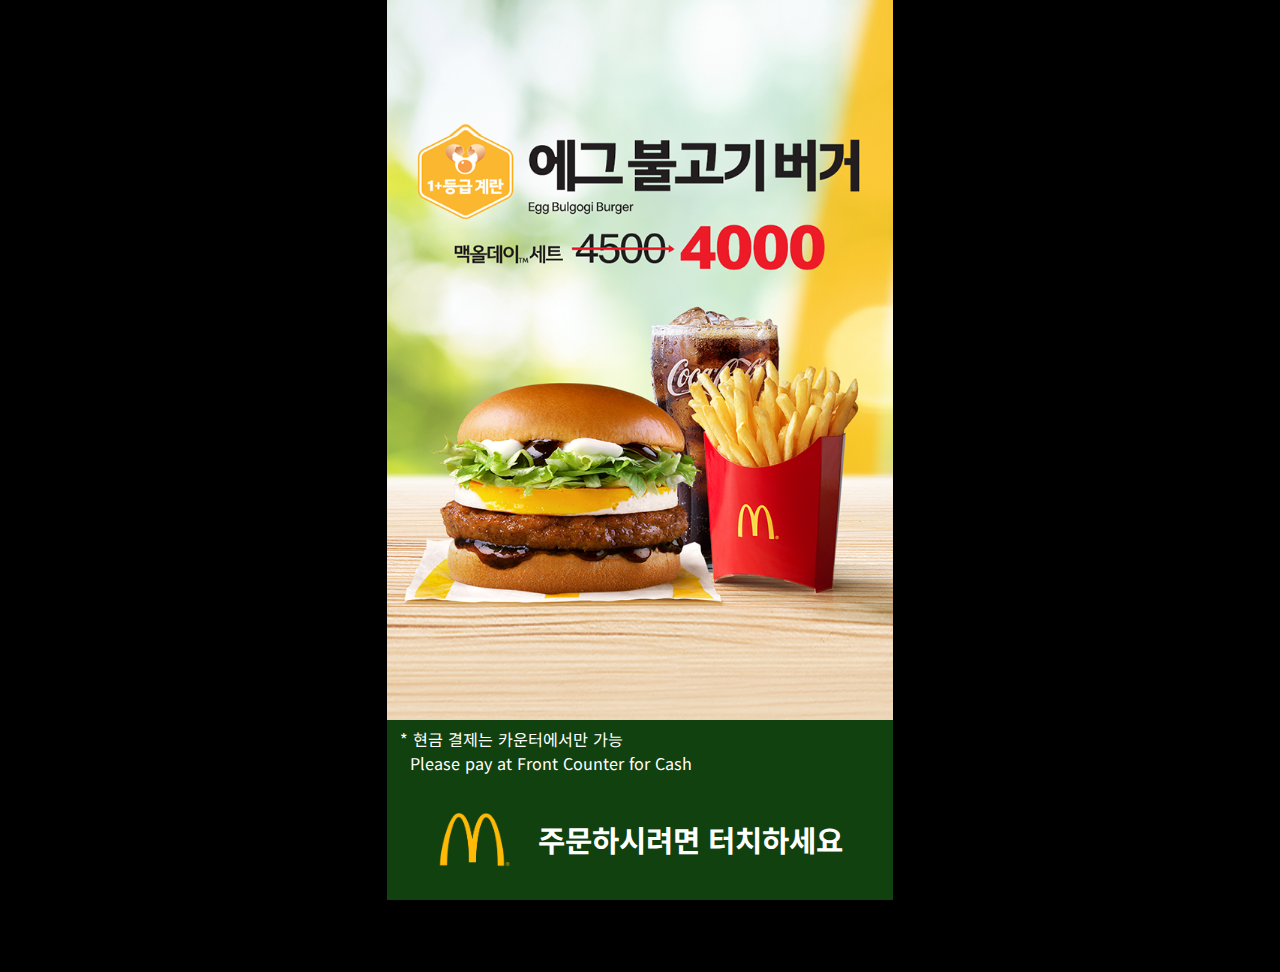
<file: index.html>
<!DOCTYPE html>
<html lang="ko">

<head>
  <title>McDonald's Kiosk</title>
  <meta http-equiv="Content-Type" content="text/html; charset=utf-8" />
  <meta http-equiv="X-UA-Compatible" content="IE=edge,chrome=1">
  <meta http-equiv="ScreenOrientation" content="autoRotate:disabled">
  <meta name="viewport" content="width=device-width, initial-scale=1.0, user-scalable=no, maximum-scale=1.0, minimum-scale=1.0" />
  <link href="https://fonts.googleapis.com/css2?family=Noto+Sans+KR:wght@400;700&family=Questrial&family=Staatliches&display=swap" rel="stylesheet">
  <link rel="stylesheet" type="text/css" href="css/normalize.css">
  <link rel="stylesheet" type="text/css" href="css/main.css">
  <link rel="stylesheet" type="text/css" href="css/image.css">
  <link rel="stylesheet" type="text/css" href="css/color.css">
  <link rel="stylesheet" type="text/css" href="css/font.css">
  <link rel="stylesheet" type="text/css" href="css/custom-cursor.css">
  <script defer type="text/javascript" src="js/touch.js"></script>
  <script defer type="text/javascript" src="js/banner.js"></script>
  <script defer type="text/javascript" src="js/product.js"></script>
  <script defer type="text/javascript" src="js/category.js"></script>
  <script defer type="text/javascript" src="js/payment.js"></script>
  <script defer type="text/javascript" src="js/onload.js"></script>
  <!-- NOT SUPPORT IN LOCAL WEB -->
  <!-- <script async type="text/javascript" src="js/set-item.js"></script> -->

  <!-- Chrome, Safari, IE -->
  <link rel="shortcut icon" href="img/favi.ico">

  <!-- Firefox, Opera (Chrome and Safari say thanks but no thanks) -->
  <link rel="icon" href="img/favi.png">
</head>

<body>
  <!--[ Warning ]-->
  <div class="warning p2 bold">
    최소 높이가 715px 이상인 브라우저에서 실행해주세요.
  </div>

  <!-- [ Kiosk Screen] -->
  <section class="kiosk-screen full-width">
    <!--[ Popup-1 ]-->
    <div class="popup stand-by-popup full-width">
      <div class="promotion-img">
      </div>
      <div class="popup__desc p5">
          * 현금 결제는 카운터에서만 가능 <br />
          &nbsp;&nbsp;Please pay at Front Counter for Cash
      </div>
      <div class="popup__start center-align p2 bold">
        <img src="img/logo.png" /> 주문하시려면 터치하세요
      </div>
    </div>

    <!--[ Popup-2 ]-->
    <div class="popup take-out-popup full-width">
      <img src="img/logo.png" />
      <p class="popup__takeout-desc popup__takeout-desc--out p3">
        식사하실 장소를 선택해 주세요
      </p>
      <div class="popup__takeout-btns center-align popup__takeout-btns--out">
        <div class="btn btn--for-here" id="for-here">
          <img src="img/bigmc.png" />
          <p class="p3 bold">
            매장에서 식사
          </p>
        </div>
        <div class="btn btn--take-out" id="take-out">
          <img src="img/paperbag.png" />
          <p class="p3 bold">
            포장 주문
          </p>
        </div>
      </div>
      <div class="popup__takeout-footer center-align full-width popup__takeout-footer--out">
        <div class="btn btn--blank"></div>

        <div class="btn btn--admin p4" onclick="location.href='./admin.html';">
          관리자 페이지
        </div>
      </div>
    </div>

    <!--[ Popup-3 ]-->
    <div class="popup confirm-order-popup full-width" style="display: none;">
      <img class="popup__logo" src="img/logo.png" />
      <p class="popup__description p3">
        주문을 확인하세요 <span class="popup__total-price"></span>
      </p>
      <div class="popup__order-list p4"></div>
      <div class="popup__footer center-align">
        <div class="btn white-red-btn center-align p4" onclick="cancelConfirm();">
          이전
        </div>
        <div class="btn white-green-btn center-align p4" onclick="goPayment();">
          결제하기
        </div>
      </div>
    </div>

    <!--[ Popup-4 ]-->
    <div class="popup payment-popup full-width" style="display: none;">
      <!--[ Order Data Form ]-->
      <!-- ***************** 폼 수정 *************** -->
      <!-- <form class="popup__order-form" charset="utf-8" action="./" method="POST" target="disable_redirect"></form>
      <iframe name="disable_redirect" style="display:none"></iframe> -->

      <img class="popup__logo" src="img/logo.png" />
      <div class="popup__payment-step1 full-width">
        <p class="popup__description p3">
          아래 설명에 따라 결제를 진행하세요
        </p>
        <div class="popup__guide p4"  onclick="inputCard();">
          <p class="guide__title">
            IC신용/체크카드 사용시
          </p>
          <div class="guide__description">
            카드를 화살표 방향으로 투입구에 넣어주세요<br />
            결제 오류 시, 카드를 긁어주세요<br />
            (해당 영역 터치 시 카드를 투입한 것으로 인식하며<br />
            10초 이상 동작이 없을 시 초기 화면으로 돌아갑니다)
          </div>
          <img class="guide__img" src="img/card-module.png" />
        </div>
      </div>
      <div class="popup__payment-step2 full-width">
        <p class="popup__description p3">
          결제 완료
        </p>
        <div class="popup__guide p3">
          <img class="guide__img" src="img/card.png" />
          <div class="guide__description">
            ✔ 결제가 완료되었습니다.
          </div>
        </div>
      </div>
      <div class="popup__payment-step3 full-width">
        <p class="popup__description p3">
          주문번호는 <span class="popup__order-code"></span>입니다.<br />
          주문번호 표가 출력될 예정입니다.
        </p>
      </div>
    </div>

    <!--[ Main ]-->
    <div class="main">
      <div class="main__banner">
        <div class="main__banner--slide1 slide slide--wait full-width"></div>
        <div class="main__banner--slide2 slide slide--wait full-width"></div>
        <div class="main__banner--slide3 slide slide--out full-width"></div>
      </div>

      <!--[ Order ]-->
      <div class="main__order main__order--out" style="display: none;">
        <div class="main__order--nav">
          <div class="main__order--img center-align"></div>
          <div class="main__order--description p4"></div>
        </div>
        <div class="main__order--contents">
          <div class="main__order--combo-group1"></div>
          <div class="main__order--combo-group2"></div>
        </div>
        <div class="main__order--footer center-align">
          <div class="btn red-btn p4" onclick="endOrder();">
            취소
          </div>
          <div class="btn green-btn p4" onclick="addCart(null, togglePriceNotation(document.querySelector('.main__order--price').innerHTML));">
            장바구니 추가
          </div>
        </div>
      </div>

      <!--[ Category & Product ]-->
      <div class="main__products full-width">
        <div class="main__products--nav">
          <div class="main__products--logo">
            <img src="img/logo.png" />
          </div>
          <div class="main__products--btns">
            <div class="btn btn--small green-btn p4" onclick="location.reload();">
              이전
            </div>
          </div>
          <div class="main__products--title p3">버거</div>
        </div>
        <div class="main__products--contents">
          <div class="main__products--category-container category--mouse-stop"></div>
          <div class="main__products--product"></div>
        </div>
      </div>

      <!--[ Component ]-->
      <div class="main__component component--out">
        <div class="component__nav center-align">
          <div class="component__description p4">
            &nbsp;&nbsp;원하시는 구성을 선택해주세요&nbsp;&nbsp;
          </div>
          <div class="btn btn--small red-btn center-align p4" onclick="endComponent();">
            취소
          </div>
        </div>
        <div class="component__contents"></div>
      </div>
      <div class="main__covering covering--out"></div>

      <!--[ Cart ]-->
      <div class="main__cart">
        <div class="main__cart--title">
          <div class="p4">
            주문 내역
          </div>
        </div>
        <div class="main__cart--container main__cart--empty center-align p4">
          장바구니가 비어있습니다
        </div>
      </div>

      <!--[ Footer ]-->
      <div class="main__footer">
        <div class="main__footer--btns center-align">
          <div class="btn red-btn center-align p4" onclick="location.reload();">
            주문 취소
          </div>
          <div class="btn green-btn center-align p4" onclick="confirmOrder();">
            주문 완료
          </div>
        </div>
      </div>
    </div>

  </section>

  <!--[ DB(hide) ]-->
  <div class="DBscript-container">
    <script type="text/javascript">
    /* https://romeoh.tistory.com/entry/Chrome-Web-SQL-%EC%82%AC%EC%9A%A9%ED%95%98%EA%B8%B0 */
    /* Web SQL이란? ... -> 내장 DB인 Sqlite 기반 */
      'use strict';



      let db;
      // let lastOrderNo;
      // let lastOrderCode;
      // let lastOrderDate;
      // let lastItemNo;

      // WebSQL 초기화
      const openDB = function() {
        if (!window.openDatabase) {
          console.log('Not support Web SQL');
        } else {
          let name = 'kiosk';
          let version = '1.0';
          let dsecription = 'HUFS DB team dbdb_deep WebSQL DB';
          let size = 2 * 1024 * 1024;
          db = openDatabase(name, version, dsecription, size);
        }
      };


      // 페이지를 새로 열거나 새로고침을 키오스크 기기 부팅 & 재부팅으로 가정
      // 테이블 데이터와 구조를 초기화
      const initTable = function() {
        db.transaction(function(tx) {
          tx.executeSql(`DROP TABLE IF EXISTS CATEGORY`);
          tx.executeSql(`DROP TABLE IF EXISTS CATEGORIZATION`);
          tx.executeSql(`DROP TABLE IF EXISTS PRODUCT`);
          tx.executeSql(`DROP TABLE IF EXISTS OPTION`);
          tx.executeSql(`DROP TABLE IF EXISTS SET_PRODUCT`);
          tx.executeSql(`DROP TABLE IF EXISTS ORDERS`);
          tx.executeSql(`DROP TABLE IF EXISTS ORDER_HISTORY`);
        },
        function(error) {
          console.log(error);
        });
      };

      // 초기화된 데이터베이스에 테이블 추가하기
      const createTable = function() {
        db.transaction(function(tx) {
          tx.executeSql(`
            CREATE TABLE IF NOT EXISTS CATEGORY (
                category_no INTEGER NOT NULL,
                category_name VARCHAR(30) NOT NULL,
                category_img VARCHAR(30) NOT NULL,
                PRIMARY KEY (category_no)
            );
          `);

          tx.executeSql(`
            CREATE TABLE IF NOT EXISTS PRODUCT (
                product_no INTEGER NOT NULL,
                product_name VARCHAR(30) NOT NULL,
                price INTEGER NOT NULL,
                product_img VARCHAR(30) NOT NULL,
                is_sale TINYINT NOT NULL,
                PRIMARY KEY (product_no)
            );
          `);

          tx.executeSql(`
            CREATE TABLE IF NOT EXISTS SET_PRODUCT (
            	set_no INTEGER NOT NULL,
            	set_name VARCHAR(30) NOT NULL,
            	additional_price INTEGER NOT NULL,
            	set_img VARCHAR(30) NOT NULL,
            	PRIMARY KEY (set_no)
            );
          `);

          tx.executeSql(`
            CREATE TABLE IF NOT EXISTS ORDER_HISTORY (
                order_id CHAR(12) NOT NULL,
                order_date DATETIME NOT NULL,
                is_takeout TINYINT NOT NULL,
                PRIMARY KEY (order_id)
            );
          `);

          tx.executeSql(`
            CREATE TABLE IF NOT EXISTS CATEGORIZATION (
              product_no INTEGER NOT NULL,
              category_no INTEGER NOT NULL,
              FOREIGN KEY (product_no) REFERENCES PRODUCT (product_no)
                  ON DELETE CASCADE
                  ON UPDATE CASCADE,
              FOREIGN KEY (category_no) REFERENCES CATEGORY (category_no)
                  ON DELETE CASCADE
                  ON UPDATE CASCADE
            );
          `);

          tx.executeSql(`
            CREATE TABLE IF NOT EXISTS OPTION (
                set_no INTEGER NOT NULL,
                product_no INTEGER NOT NULL,
                FOREIGN KEY (product_no) REFERENCES PRODUCT(product_no)
                  ON DELETE CASCADE
                  ON UPDATE CASCADE,
                FOREIGN KEY (set_no) REFERENCES SET_PRODUCT(set_no)
                  ON DELETE CASCADE
                  ON UPDATE CASCADE
            );
          `);

          tx.executeSql(`
            CREATE TABLE IF NOT EXISTS ORDERS (
                order_id INTEGER NOT NULL,
                set_no INTEGER NOT NULL,
                quantity INTEGER NOT NULL,
                FOREIGN KEY (order_id) REFERENCES ORDER_HISTORY(order_id)
                  ON DELETE CASCADE
                  ON UPDATE CASCADE,
                FOREIGN KEY (set_no) REFERENCES SET_PRODUCT(set_no)
                  ON DELETE CASCADE
                  ON UPDATE CASCADE
            );
          `);
        },
        function(error) {
          console.log(error);
        });
      };

      // 데이터가 유효한지 체크
      // const checkData = function() {
      //   db.transaction(function(tx) {
      //     let checkTableNames = ["CATEGORY", "PRODUCT", "SET_OPTION", "SET_PRODUCT"];
      //
      //     for (const tableName of checkTableNames) {
      //
      //     }
      //   });
      //   return true
      // }

      // 데이터가 비어있는 경우 기본 품목으로 구성된 데이터 삽입
      const insertData = function() {
        // https://stackoverflow.com/questions/27113200/inserting-multiple-records-into-a-websql-table-using-single-query-data-from-arr

        db.transaction(function(tx) {
          tx.executeSql(`
            SELECT * FROM CATEGORY
          `, [], function(tx, res) {
            if (res.rows.length === 0) {
              const CATEGORY = [
                {category_no: 1, category_name: '버거', category_img: './img/category/category_no1.png'},
                {category_no: 2, category_name: '사이드', category_img: './img/category/category_no2.png'},
                {category_no: 3, category_name: '음료', category_img: './img/category/category_no3.png'},
                {category_no: 4, category_name: '디저트', category_img: './img/category/category_no4.png'},
                {category_no: 5, category_name: '맥카페', category_img: './img/category/category_no5.png'},
                {category_no: 6, category_name: '소스', category_img: './img/category/category_no6.png'},
              ];

              for (let i in CATEGORY) {
                tx.executeSql(`INSERT INTO CATEGORY VALUES(?, ?, ?)`, [
                  CATEGORY[i].category_no, CATEGORY[i].category_name, CATEGORY[i].category_img
                ]);
              }
            }
          });

          tx.executeSql(`
            SELECT * FROM PRODUCT
          `, [], function(tx, res) {
            if (res.rows.length === 0) {
              const PRODUCT = [
                {product_no: 1, product_name: '케이준 맥치킨', price: 4000, product_img: './img/product/product_no1.png', is_sale: 1},
                {product_no: 2, product_name: '슈비버거', price: 6200, product_img: './img/product/product_no2.png', is_sale: 1},
                {product_no: 3, product_name: '슈슈버거', price: 5000, product_img: './img/product/product_no3.png', is_sale: 1},
                {product_no: 4, product_name: '1955 버거™', price: 6200, product_img: './img/product/product_no4.png', is_sale: 1},
                {product_no: 5, product_name: '맥치킨®', price: 4000, product_img: './img/product/product_no5.png', is_sale: 0},
                {product_no: 6, product_name: '맥치킨® 모짜렐라', price: 5400, product_img: './img/product/product_no6.png', is_sale: 0},
                {product_no: 7, product_name: '빅맥®', price: 5200, product_img: './img/product/product_no7.png', is_sale: 1},
                {product_no: 8, product_name: '맥스파이시® 상하이버거', price: 5200, product_img: './img/product/product_no8.png', is_sale: 1},
                {product_no: 9, product_name: '더블 불고기 버거', price: 5100, product_img: './img/product/product_no9.png', is_sale: 1},
                {product_no: 10, product_name: '에그 불고기 버거', price: 4000, product_img: './img/product/product_no10.png', is_sale: 1},
                {product_no: 11, product_name: '불고기 버거', price: 2700, product_img: './img/product/product_no11.png', is_sale: 1},
                {product_no: 12, product_name: '베이컨 토마토 디럭스™', price: 6000, product_img: './img/product/product_no12.png', is_sale: 1},
                {product_no: 13, product_name: '더블 쿼터파운더™ 치즈', price: 7600, product_img: './img/product/product_no13.png', is_sale: 1},
                {product_no: 14, product_name: '쿼터파운더™ 치즈', price: 5700, product_img: './img/product/product_no14.png', is_sale: 1},
                {product_no: 15, product_name: '1955 해쉬브라운', price: 6700, product_img: './img/product/product_no15.png', is_sale: 1},
                {product_no: 16, product_name: '치즈버거', price: 2900, product_img: './img/product/product_no16.png', is_sale: 1},
                {product_no: 17, product_name: '더블 치즈버거', price: 5100, product_img: './img/product/product_no17.png', is_sale: 1},
                {product_no: 18, product_name: '햄버거', price: 2700, product_img: './img/product/product_no18.png', is_sale: 1},
                {product_no: 19, product_name: '웨지 후라이', price: 2800, product_img: './img/product/product_no19.png', is_sale: 1},
                {product_no: 20, product_name: '골든 모짜렐라 치즈스틱', price: 2700, product_img: './img/product/product_no20.png', is_sale: 1},
                {product_no: 21, product_name: '맥스파이시® 치킨텐더', price: 3200, product_img: './img/product/product_no21.png', is_sale: 1},
                {product_no: 22, product_name: '상하이 치킨 스낵랩', price: 2700, product_img: './img/product/product_no22.png', is_sale: 1},
                {product_no: 23, product_name: '후렌치 후라이', price: 1700, product_img: './img/product/product_no23.png', is_sale: 1},
                {product_no: 24, product_name: '스트링 치즈', price: 2300, product_img: './img/product/product_no24.png', is_sale: 1},
                {product_no: 25, product_name: '타로 파이', price: 1000, product_img: './img/product/product_no25.png', is_sale: 1},
                {product_no: 26, product_name: '오레오 맥플러리®', price: 3200, product_img: './img/product/product_no26.png', is_sale: 1},
                {product_no: 27, product_name: '애플 파이', price: 1700, product_img: './img/product/product_no27.png', is_sale: 1},
                {product_no: 28, product_name: '딸기 선데이 아이스크림', price: 2200, product_img: './img/product/product_no28.png', is_sale: 1},
                {product_no: 29, product_name: '초코 선데이 아이스크림', price: 2200, product_img: './img/product/product_no29.png', is_sale: 1},
                {product_no: 30, product_name: '카라멜 선데이 아이스크림', price: 2200, product_img: './img/product/product_no30.png', is_sale: 1},
                {product_no: 31, product_name: '맥너겟® 4조각', price: 2400, product_img: './img/product/product_no31.png', is_sale: 1},
                {product_no: 32, product_name: '배 칠러', price: 2700, product_img: './img/product/product_no32.png', is_sale: 1},
                {product_no: 33, product_name: '코카-콜라®', price: 2000, product_img: './img/product/product_no33.png', is_sale: 1},
                {product_no: 34, product_name: '코카-콜라® 제로', price: 2000, product_img: './img/product/product_no34.png', is_sale: 1},
                {product_no: 35, product_name: '환타®', price: 2000, product_img: './img/product/product_no35.png', is_sale: 1},
                {product_no: 36, product_name: '스프라이트®', price: 2000, product_img: './img/product/product_no36.png', is_sale: 1},
                {product_no: 37, product_name: '카페라떼', price: 3200, product_img: './img/product/product_no37.png', is_sale: 1},
                {product_no: 38, product_name: '카푸치노', price: 3200, product_img: './img/product/product_no38.png', is_sale: 1},
                {product_no: 39, product_name: '아메리카노', price: 2700, product_img: './img/product/product_no39.png', is_sale: 1},
                {product_no: 40, product_name: '에스프레소', price: 2200, product_img: './img/product/product_no40.png', is_sale: 1},
                {product_no: 41, product_name: '아이스 커피', price: 1700, product_img: './img/product/product_no41.png', is_sale: 1},
                {product_no: 42, product_name: '아이스 아메리카노', price: 2700, product_img: './img/product/product_no42.png', is_sale: 1},
                {product_no: 43, product_name: '아이스 카페라떼', price: 3200, product_img: './img/product/product_no43.png', is_sale: 1},
                {product_no: 44, product_name: '딸기 쉐이크', price: 3200, product_img: './img/product/product_no44.png', is_sale: 1},
                {product_no: 45, product_name: '초코 쉐이크', price: 3200, product_img: './img/product/product_no45.png', is_sale: 1},
                {product_no: 46, product_name: '바닐라 쉐이크', price: 3200, product_img: './img/product/product_no46.png', is_sale: 1},
                {product_no: 47, product_name: '프리미엄 로스트™', price: 2800, product_img: './img/product/product_no47.png', is_sale: 1},
                {product_no: 48, product_name: '오렌지 주스 (캔)', price: 2500, product_img: './img/product/product_no48.png', is_sale: 1},
                {product_no: 49, product_name: '우유', price: 2200, product_img: './img/product/product_no49.png', is_sale: 1},
                {product_no: 50, product_name: '생수', price: 1900, product_img: './img/product/product_no50.png', is_sale: 1},
                {product_no: 51, product_name: '케첩', price: 200, product_img: './img/product/product_no51.png', is_sale: 1},
                {product_no: 52, product_name: '디핑 소스 스위트 앤 사워', price: 200, product_img: './img/product/product_no52.png', is_sale: 1},
                {product_no: 53, product_name: '디핑 소스 스위트 칠리', price: 200, product_img: './img/product/product_no53.png', is_sale: 1},
                {product_no: 54, product_name: '디핑 소스 케이준', price: 200, product_img: './img/product/product_no54.png', is_sale: 1},
              ];

              for (let i in PRODUCT) {
                tx.executeSql(`INSERT INTO PRODUCT VALUES(?, ?, ?, ?, ?)`, [
                  PRODUCT[i].product_no, PRODUCT[i].product_name, PRODUCT[i].price, PRODUCT[i].product_img, PRODUCT[i].is_sale
                ]);
              }
            }
          });

          tx.executeSql(`
            SELECT * FROM SET_PRODUCT
          `, [], function(tx, res) {
            if (res.rows.length === 0) {
              const SET_PRODUCT = [
                {set_no: 1, set_name: '단품', additional_price: 0, set_img: './img/set/set_no1.png'},
                {set_no: 2, set_name: '세트', additional_price: 1800, set_img: './img/set/set_no2.png'},
                {set_no: 3, set_name: '라지 세트', additional_price: 2600, set_img: './img/set/set_no3.png'},
                {set_no: 4, set_name: '단품', additional_price: 0, set_img: './img/set/set_no4.png'},
                {set_no: 5, set_name: '세트', additional_price: 1800, set_img: './img/set/set_no5.png'},
                {set_no: 6, set_name: '라지 세트', additional_price: 2600, set_img: './img/set/set_no6.png'},
                {set_no: 7, set_name: '단품', additional_price: 0, set_img: './img/set/set_no7.png'},
                {set_no: 8, set_name: '세트', additional_price: 1500, set_img: './img/set/set_no8.png'},
                {set_no: 9, set_name: '라지 세트', additional_price: 2100, set_img: './img/set/set_no9.png'},
                {set_no: 10, set_name: '단품', additional_price: 0, set_img: './img/set/set_no10.png'},
                {set_no: 11, set_name: '세트', additional_price: 1800, set_img: './img/set/set_no11.png'},
                {set_no: 12, set_name: '라지 세트', additional_price: 2400, set_img: './img/set/set_no12.png'},
                {set_no: 13, set_name: '단품', additional_price: 0, set_img: './img/set/set_no13.png'},
                {set_no: 14, set_name: '세트', additional_price: 1500, set_img: './img/set/set_no14.png'},
                {set_no: 15, set_name: '라지 세트', additional_price: 2100, set_img: './img/set/set_no15.png'},
                {set_no: 16, set_name: '단품', additional_price: 0, set_img: './img/set/set_no16.png'},
                {set_no: 17, set_name: '세트', additional_price: 1500, set_img: './img/set/set_no17.png'},
                {set_no: 18, set_name: '라지 세트', additional_price: 2100, set_img: './img/set/set_no18.png'},
                {set_no: 19, set_name: '단품', additional_price: 0, set_img: './img/set/set_no19.png'},
                {set_no: 20, set_name: '세트', additional_price: 1700, set_img: './img/set/set_no20.png'},
                {set_no: 21, set_name: '라지 세트', additional_price: 2300, set_img: './img/set/set_no21.png'},
                {set_no: 22, set_name: '단품', additional_price: 0, set_img: './img/set/set_no22.png'},
                {set_no: 23, set_name: '세트', additional_price: 1700, set_img: './img/set/set_no23.png'},
                {set_no: 24, set_name: '라지 세트', additional_price: 2300, set_img: './img/set/set_no24.png'},
                {set_no: 25, set_name: '단품', additional_price: 0, set_img: './img/set/set_no25.png'},
                {set_no: 26, set_name: '세트', additional_price: 1100, set_img: './img/set/set_no26.png'},
                {set_no: 27, set_name: '라지 세트', additional_price: 1700, set_img: './img/set/set_no27.png'},
                {set_no: 28, set_name: '단품', additional_price: 0, set_img: './img/set/set_no28.png'},
                {set_no: 29, set_name: '세트', additional_price: 1800, set_img: './img/set/set_no29.png'},
                {set_no: 30, set_name: '라지 세트', additional_price: 2400, set_img: './img/set/set_no30.png'},
                {set_no: 31, set_name: '단품', additional_price: 0, set_img: './img/set/set_no31.png'},
                {set_no: 32, set_name: '세트', additional_price: 2200, set_img: './img/set/set_no32.png'},
                {set_no: 33, set_name: '라지 세트', additional_price: 2800, set_img: './img/set/set_no33.png'},
                {set_no: 34, set_name: '단품', additional_price: 0, set_img: './img/set/set_no34.png'},
                {set_no: 35, set_name: '세트', additional_price: 1800, set_img: './img/set/set_no35.png'},
                {set_no: 36, set_name: '라지 세트', additional_price: 2400, set_img: './img/set/set_no36.png'},
                {set_no: 37, set_name: '단품', additional_price: 0, set_img: './img/set/set_no37.png'},
                {set_no: 38, set_name: '세트', additional_price: 1700, set_img: './img/set/set_no38.png'},
                {set_no: 39, set_name: '라지 세트', additional_price: 2300, set_img: './img/set/set_no39.png'},
                {set_no: 40, set_name: '단품', additional_price: 0, set_img: './img/set/set_no40.png'},
                {set_no: 41, set_name: '세트', additional_price: 1800, set_img: './img/set/set_no41.png'},
                {set_no: 42, set_name: '라지 세트', additional_price: 2400, set_img: './img/set/set_no42.png'},
                {set_no: 43, set_name: '단품', additional_price: 0, set_img: './img/set/set_no43.png'},
                {set_no: 44, set_name: '세트', additional_price: 1800, set_img: './img/set/set_no44.png'},
                {set_no: 45, set_name: '라지 세트', additional_price: 2400, set_img: './img/set/set_no45.png'},
                {set_no: 46, set_name: '단품', additional_price: 0, set_img: './img/set/set_no46.png'},
                {set_no: 47, set_name: '세트', additional_price: 2600, set_img: './img/set/set_no47.png'},
                {set_no: 48, set_name: '라지 세트', additional_price: 3100, set_img: './img/set/set_no48.png'},
                {set_no: 49, set_name: '단품', additional_price: 0, set_img: './img/set/set_no49.png'},
                {set_no: 50, set_name: '세트', additional_price: 1600, set_img: './img/set/set_no50.png'},
                {set_no: 51, set_name: '라지 세트', additional_price: 2200, set_img: './img/set/set_no51.png'},
                {set_no: 52, set_name: '단품', additional_price: 0, set_img: './img/set/set_no52.png'},
                {set_no: 53, set_name: '미디엄', additional_price: 0, set_img: './img/set/set_no53.png'},
                {set_no: 54, set_name: '라지', additional_price: 700, set_img: './img/set/set_no54.png'},
                {set_no: 55, set_name: '2조각', additional_price: 0, set_img: './img/set/set_no55.png'},
                {set_no: 56, set_name: '4조각', additional_price: 1900, set_img: './img/set/set_no56.png'},
                {set_no: 57, set_name: '2조각', additional_price: 0, set_img: './img/set/set_no57.png'},
                {set_no: 58, set_name: '4조각', additional_price: 3200, set_img: './img/set/set_no58.png'},
                {set_no: 59, set_name: '단품', additional_price: 0, set_img: './img/set/set_no59.png'},
                {set_no: 60, set_name: '스몰', additional_price: 0, set_img: './img/set/set_no60.png'},
                {set_no: 61, set_name: '미디엄', additional_price: 600, set_img: './img/set/set_no61.png'},
                {set_no: 62, set_name: '라지', additional_price: 1300, set_img: './img/set/set_no62.png'},
                {set_no: 63, set_name: '단품', additional_price: 0, set_img: './img/set/set_no63.png'},
                {set_no: 64, set_name: '단품', additional_price: 0, set_img: './img/set/set_no64.png'},
                {set_no: 65, set_name: '단품', additional_price: 0, set_img: './img/set/set_no65.png'},
                {set_no: 66, set_name: '단품', additional_price: 0, set_img: './img/set/set_no66.png'},
                {set_no: 67, set_name: '단품', additional_price: 0, set_img: './img/set/set_no67.png'},
                {set_no: 68, set_name: '단품', additional_price: 0, set_img: './img/set/set_no68.png'},
                {set_no: 69, set_name: '단품', additional_price: 0, set_img: './img/set/set_no69.png'},
                {set_no: 70, set_name: '4조각', additional_price: 0, set_img: './img/set/set_no70.png'},
                {set_no: 71, set_name: '6조각', additional_price: 1100, set_img: './img/set/set_no71.png'},
                {set_no: 72, set_name: '10조각', additional_price: 2400, set_img: './img/set/set_no72.png'},
                {set_no: 73, set_name: '스몰', additional_price: 0, set_img: './img/set/set_no73.png'},
                {set_no: 74, set_name: '미디엄', additional_price: 500, set_img: './img/set/set_no74.png'},
                {set_no: 75, set_name: '라지', additional_price: 1500, set_img: './img/set/set_no75.png'},
                {set_no: 76, set_name: '미디엄', additional_price: 0, set_img: './img/set/set_no76.png'},
                {set_no: 77, set_name: '라지', additional_price: 500, set_img: './img/set/set_no77.png'},
                {set_no: 78, set_name: '미디엄', additional_price: 0, set_img: './img/set/set_no78.png'},
                {set_no: 79, set_name: '라지', additional_price: 500, set_img: './img/set/set_no79.png'},
                {set_no: 80, set_name: '미디엄', additional_price: 0, set_img: './img/set/set_no80.png'},
                {set_no: 81, set_name: '라지', additional_price: 500, set_img: './img/set/set_no81.png'},
                {set_no: 82, set_name: '미디엄', additional_price: 0, set_img: './img/set/set_no82.png'},
                {set_no: 83, set_name: '라지', additional_price: 500, set_img: './img/set/set_no83.png'},
                {set_no: 84, set_name: '스몰', additional_price: 0, set_img: './img/set/set_no84.png'},
                {set_no: 85, set_name: '미디엄', additional_price: 500, set_img: './img/set/set_no85.png'},
                {set_no: 86, set_name: '라지', additional_price: 800, set_img: './img/set/set_no86.png'},
                {set_no: 87, set_name: '스몰', additional_price: 0, set_img: './img/set/set_no87.png'},
                {set_no: 88, set_name: '미디엄', additional_price: 500, set_img: './img/set/set_no88.png'},
                {set_no: 89, set_name: '라지', additional_price: 800, set_img: './img/set/set_no89.png'},
                {set_no: 90, set_name: '스몰', additional_price: 0, set_img: './img/set/set_no90.png'},
                {set_no: 91, set_name: '미디엄', additional_price: 500, set_img: './img/set/set_no91.png'},
                {set_no: 92, set_name: '라지', additional_price: 1000, set_img: './img/set/set_no92.png'},
                {set_no: 93, set_name: '스몰', additional_price: 0, set_img: './img/set/set_no93.png'},
                {set_no: 94, set_name: '미디엄', additional_price: 500, set_img: './img/set/set_no94.png'},
                {set_no: 95, set_name: '라지', additional_price: 1000, set_img: './img/set/set_no95.png'},
                {set_no: 96, set_name: '미디엄', additional_price: 0, set_img: './img/set/set_no96.png'},
                {set_no: 97, set_name: '라지', additional_price: 500, set_img: './img/set/set_no97.png'},
                {set_no: 98, set_name: '미디엄', additional_price: 0, set_img: './img/set/set_no98.png'},
                {set_no: 99, set_name: '라지', additional_price: 500, set_img: './img/set/set_no99.png'},
                {set_no: 100, set_name: '미디엄', additional_price: 0, set_img: './img/set/set_no100.png'},
                {set_no: 101, set_name: '라지', additional_price: 600, set_img: './img/set/set_no101.png'},
                {set_no: 102, set_name: '단품', additional_price: 0, set_img: './img/set/set_no102.png'},
                {set_no: 103, set_name: '단품', additional_price: 0, set_img: './img/set/set_no103.png'},
                {set_no: 104, set_name: '단품', additional_price: 0, set_img: './img/set/set_no104.png'},
                {set_no: 105, set_name: '단품', additional_price: 0, set_img: './img/set/set_no105.png'},
                {set_no: 106, set_name: '단품', additional_price: 0, set_img: './img/set/set_no106.png'},
                {set_no: 107, set_name: '단품', additional_price: 0, set_img: './img/set/set_no107.png'},
                {set_no: 108, set_name: '단품', additional_price: 0, set_img: './img/set/set_no108.png'},
                {set_no: 109, set_name: '단품', additional_price: 0, set_img: './img/set/set_no109.png'},
                {set_no: 110, set_name: '단품', additional_price: 0, set_img: './img/set/set_no110.png'},
                {set_no: 111, set_name: '단품', additional_price: 0, set_img: './img/set/set_no111.png'},
                {set_no: 112, set_name: '단품', additional_price: 0, set_img: './img/set/set_no112.png'},
              ];

              for (let i in SET_PRODUCT) {
                tx.executeSql(`INSERT INTO SET_PRODUCT VALUES(?, ?, ?, ?)`, [
                  SET_PRODUCT[i].set_no, SET_PRODUCT[i].set_name, SET_PRODUCT[i].additional_price, SET_PRODUCT[i].set_img
                ]);
              }
            }
          });

          tx.executeSql(`
            SELECT * FROM ORDER_HISTORY
          `, [], function(tx, res) {
            if (res.rows.length === 0) {
              const ORDER_HISTORY = [
                {order_id: '202112010001', order_date: '2021-12-01 13:23:07', is_takeout: 1},
                {order_id: '202112010002', order_date: '2021-12-01 14:13:36', is_takeout: 1},
                {order_id: '202112010003', order_date: '2021-12-01 16:41:53', is_takeout: 0},
                {order_id: '202112010004', order_date: '2021-12-01 17:09:51', is_takeout: 1},
                {order_id: '202112020001', order_date: '2021-12-02 12:51:02', is_takeout: 0},
                {order_id: '202112020002', order_date: '2021-12-02 13:32:31', is_takeout: 1},
                {order_id: '202112020003', order_date: '2021-12-02 14:50:02', is_takeout: 0},
                {order_id: '202112030001', order_date: '2021-12-03 13:16:50', is_takeout: 1},
                {order_id: '202112030002', order_date: '2021-12-03 14:51:28', is_takeout: 0},
                {order_id: '202112030003', order_date: '2021-12-03 15:31:46', is_takeout: 0},
                {order_id: '202112030004', order_date: '2021-12-03 16:52:03', is_takeout: 0},
                {order_id: '202112030005', order_date: '2021-12-03 17:31:25', is_takeout: 1},
                {order_id: '202112040001', order_date: '2021-12-04 13:02:58', is_takeout: 0},
                {order_id: '202112040002', order_date: '2021-12-04 14:16:46', is_takeout: 1},
                {order_id: '202112040003', order_date: '2021-12-04 16:41:19', is_takeout: 1},
                {order_id: '202112050001', order_date: '2021-12-05 13:41:36', is_takeout: 1},
                {order_id: '202112050002', order_date: '2021-12-05 16:41:06', is_takeout: 0},
              ];

              for (let i in ORDER_HISTORY) {
                tx.executeSql(`INSERT INTO ORDER_HISTORY VALUES(?, ?, ?)`, [
                  ORDER_HISTORY[i].order_id, ORDER_HISTORY[i].order_date, ORDER_HISTORY[i].is_takeout
                ]);
              }
            }
          });


          tx.executeSql(`
            SELECT * FROM CATEGORIZATION
          `, [], function(tx, res) {
            if (res.rows.length === 0) {
              const CATEGORIZATION = [
                {product_no: 1, category_no: 1},
                {product_no: 2, category_no: 1},
                {product_no: 3, category_no: 1},
                {product_no: 4, category_no: 1},
                {product_no: 5, category_no: 1},
                {product_no: 6, category_no: 1},
                {product_no: 7, category_no: 1},
                {product_no: 8, category_no: 1},
                {product_no: 9, category_no: 1},
                {product_no: 10, category_no: 1},
                {product_no: 11, category_no: 1},
                {product_no: 12, category_no: 1},
                {product_no: 13, category_no: 1},
                {product_no: 14, category_no: 1},
                {product_no: 15, category_no: 1},
                {product_no: 16, category_no: 1},
                {product_no: 17, category_no: 1},
                {product_no: 18, category_no: 1},
                {product_no: 19, category_no: 2},
                {product_no: 20, category_no: 2},
                {product_no: 21, category_no: 2},
                {product_no: 22, category_no: 2},
                {product_no: 23, category_no: 2},
                {product_no: 24, category_no: 2},
                {product_no: 25, category_no: 2},
                {product_no: 26, category_no: 4},
                {product_no: 27, category_no: 2},
                {product_no: 28, category_no: 4},
                {product_no: 29, category_no: 4},
                {product_no: 30, category_no: 4},
                {product_no: 31, category_no: 4},
                {product_no: 32, category_no: 3},
                {product_no: 33, category_no: 3},
                {product_no: 34, category_no: 3},
                {product_no: 35, category_no: 3},
                {product_no: 36, category_no: 3},
                {product_no: 37, category_no: 5},
                {product_no: 38, category_no: 5},
                {product_no: 39, category_no: 5},
                {product_no: 40, category_no: 5},
                {product_no: 41, category_no: 5},
                {product_no: 42, category_no: 5},
                {product_no: 43, category_no: 5},
                {product_no: 44, category_no: 5},
                {product_no: 45, category_no: 5},
                {product_no: 46, category_no: 5},
                {product_no: 47, category_no: 5},
                {product_no: 48, category_no: 5},
                {product_no: 49, category_no: 3},
                {product_no: 50, category_no: 3},
                {product_no: 51, category_no: 6},
                {product_no: 52, category_no: 6},
                {product_no: 53, category_no: 6},
                {product_no: 54, category_no: 6},
              ];

              for (let i in CATEGORIZATION) {
                tx.executeSql(`INSERT INTO CATEGORIZATION VALUES(?, ?)`, [
                  CATEGORIZATION[i].product_no, CATEGORIZATION[i].category_no
                ]);
              }
            }
          });

          tx.executeSql(`
            SELECT * FROM OPTION
          `, [], function(tx, res) {
            if (res.rows.length === 0) {
              const OPTION = [
                {set_no: 1, product_no: 1},
                {set_no: 2, product_no: 1},
                {set_no: 3, product_no: 1},
                {set_no: 4, product_no: 2},
                {set_no: 5, product_no: 2},
                {set_no: 6, product_no: 2},
                {set_no: 7, product_no: 3},
                {set_no: 8, product_no: 3},
                {set_no: 9, product_no: 3},
                {set_no: 10, product_no: 4},
                {set_no: 11, product_no: 4},
                {set_no: 12, product_no: 4},
                {set_no: 13, product_no: 5},
                {set_no: 14, product_no: 5},
                {set_no: 15, product_no: 5},
                {set_no: 16, product_no: 6},
                {set_no: 17, product_no: 6},
                {set_no: 18, product_no: 6},
                {set_no: 19, product_no: 7},
                {set_no: 20, product_no: 7},
                {set_no: 21, product_no: 7},
                {set_no: 22, product_no: 8},
                {set_no: 23, product_no: 8},
                {set_no: 24, product_no: 8},
                {set_no: 25, product_no: 9},
                {set_no: 26, product_no: 9},
                {set_no: 27, product_no: 9},
                {set_no: 28, product_no: 10},
                {set_no: 29, product_no: 10},
                {set_no: 30, product_no: 10},
                {set_no: 31, product_no: 11},
                {set_no: 32, product_no: 11},
                {set_no: 33, product_no: 11},
                {set_no: 34, product_no: 12},
                {set_no: 35, product_no: 12},
                {set_no: 36, product_no: 12},
                {set_no: 37, product_no: 13},
                {set_no: 38, product_no: 13},
                {set_no: 39, product_no: 13},
                {set_no: 40, product_no: 14},
                {set_no: 41, product_no: 14},
                {set_no: 42, product_no: 14},
                {set_no: 43, product_no: 15},
                {set_no: 44, product_no: 15},
                {set_no: 45, product_no: 15},
                {set_no: 46, product_no: 16},
                {set_no: 47, product_no: 16},
                {set_no: 48, product_no: 16},
                {set_no: 49, product_no: 17},
                {set_no: 50, product_no: 17},
                {set_no: 51, product_no: 17},
                {set_no: 52, product_no: 18},
                {set_no: 53, product_no: 19},
                {set_no: 54, product_no: 19},
                {set_no: 55, product_no: 20},
                {set_no: 56, product_no: 20},
                {set_no: 57, product_no: 21},
                {set_no: 58, product_no: 21},
                {set_no: 59, product_no: 22},
                {set_no: 60, product_no: 23},
                {set_no: 61, product_no: 23},
                {set_no: 62, product_no: 23},
                {set_no: 63, product_no: 24},
                {set_no: 64, product_no: 25},
                {set_no: 65, product_no: 26},
                {set_no: 66, product_no: 27},
                {set_no: 67, product_no: 28},
                {set_no: 68, product_no: 29},
                {set_no: 69, product_no: 30},
                {set_no: 70, product_no: 31},
                {set_no: 71, product_no: 31},
                {set_no: 72, product_no: 31},
                {set_no: 73, product_no: 32},
                {set_no: 74, product_no: 32},
                {set_no: 75, product_no: 32},
                {set_no: 76, product_no: 33},
                {set_no: 77, product_no: 33},
                {set_no: 78, product_no: 34},
                {set_no: 79, product_no: 34},
                {set_no: 80, product_no: 35},
                {set_no: 81, product_no: 35},
                {set_no: 82, product_no: 36},
                {set_no: 83, product_no: 36},
                {set_no: 84, product_no: 37},
                {set_no: 85, product_no: 37},
                {set_no: 86, product_no: 37},
                {set_no: 87, product_no: 38},
                {set_no: 88, product_no: 38},
                {set_no: 89, product_no: 38},
                {set_no: 90, product_no: 39},
                {set_no: 91, product_no: 39},
                {set_no: 92, product_no: 39},
                {set_no: 93, product_no: 40},
                {set_no: 94, product_no: 40},
                {set_no: 95, product_no: 40},
                {set_no: 96, product_no: 41},
                {set_no: 97, product_no: 41},
                {set_no: 98, product_no: 42},
                {set_no: 99, product_no: 42},
                {set_no: 100, product_no: 43},
                {set_no: 101, product_no: 43},
                {set_no: 102, product_no: 44},
                {set_no: 103, product_no: 45},
                {set_no: 104, product_no: 46},
                {set_no: 105, product_no: 47},
                {set_no: 106, product_no: 48},
                {set_no: 107, product_no: 49},
                {set_no: 108, product_no: 50},
                {set_no: 109, product_no: 51},
                {set_no: 110, product_no: 52},
                {set_no: 111, product_no: 53},
                {set_no: 112, product_no: 54},
              ];

              for (let i in OPTION) {
                tx.executeSql(`INSERT INTO OPTION VALUES(?, ?)`, [
                  OPTION[i].set_no, OPTION[i].product_no
                ]);
              }
            }
          });


          tx.executeSql(`
            SELECT * FROM ORDERS
          `, [], function(tx, res) {
            if (res.rows.length === 0) {
              const ORDERS = [
                {order_id: '202112010001', set_no: 2, quantity: 1},
                {order_id: '202112010001', set_no: 5, quantity: 1},
                {order_id: '202112010002', set_no: 24, quantity: 2},
                {order_id: '202112010003', set_no: 29, quantity: 1},
                {order_id: '202112010003', set_no: 35, quantity: 1},
                {order_id: '202112010003', set_no: 54, quantity: 1},
                {order_id: '202112010003', set_no: 67, quantity: 1},
                {order_id: '202112010003', set_no: 68, quantity: 1},
                {order_id: '202112010004', set_no: 45, quantity: 1},
                {order_id: '202112010004', set_no: 36, quantity: 1},
                {order_id: '202112010004', set_no: 65, quantity: 2},
                {order_id: '202112020001', set_no: 20, quantity: 2},
                {order_id: '202112020002', set_no: 12, quantity: 1},
                {order_id: '202112020002', set_no: 9, quantity: 1},
                {order_id: '202112020003', set_no: 29, quantity: 1},
                {order_id: '202112020003', set_no: 23, quantity: 1},
                {order_id: '202112020003', set_no: 64, quantity: 2},
                {order_id: '202112030001', set_no: 102, quantity: 1},
                {order_id: '202112030001', set_no: 103, quantity: 1},
                {order_id: '202112030001', set_no: 104, quantity: 2},
                {order_id: '202112030002', set_no: 99, quantity: 4},
                {order_id: '202112030002', set_no: 72, quantity: 2},
                {order_id: '202112030003', set_no: 48, quantity: 2},
                {order_id: '202112030003', set_no: 54, quantity: 1},
                {order_id: '202112030004', set_no: 44, quantity: 2},
                {order_id: '202112030004', set_no: 50, quantity: 1},
                {order_id: '202112030005', set_no: 26, quantity: 1},
                {order_id: '202112030005', set_no: 101, quantity: 1},
                {order_id: '202112040001', set_no: 41, quantity: 2},
                {order_id: '202112040001', set_no: 66, quantity: 4},
                {order_id: '202112040002', set_no: 33, quantity: 1},
                {order_id: '202112040003', set_no: 6, quantity: 1},
                {order_id: '202112040003', set_no: 9, quantity: 1},
                {order_id: '202112050001', set_no: 3, quantity: 2},
                {order_id: '202112050001', set_no: 36, quantity: 1},
                {order_id: '202112050002', set_no: 48, quantity: 1},
                {order_id: '202112050002', set_no: 42, quantity: 1},
                {order_id: '202112050002', set_no: 68, quantity: 1},
                {order_id: '202112050002', set_no: 69, quantity: 1},
              ];

              for (let i in ORDERS) {
                tx.executeSql(`INSERT INTO ORDERS VALUES(?, ?, ?)`, [
                  ORDERS[i].order_id, ORDERS[i].set_no, ORDERS[i].quantity
                ]);
              }
            }
          });
        },
        function(error) {
          console.log(error);
        });
      }

      openDB();
      // initTable();
      createTable();
      insertData();

      // DB 관련 스크립트가 프론트엔드 상에 노출 안되도록 제거
      // document.body.removeChild(document.querySelector('.DBscript-container'));
    </script>
  </div>
</body>

</html>
</file>
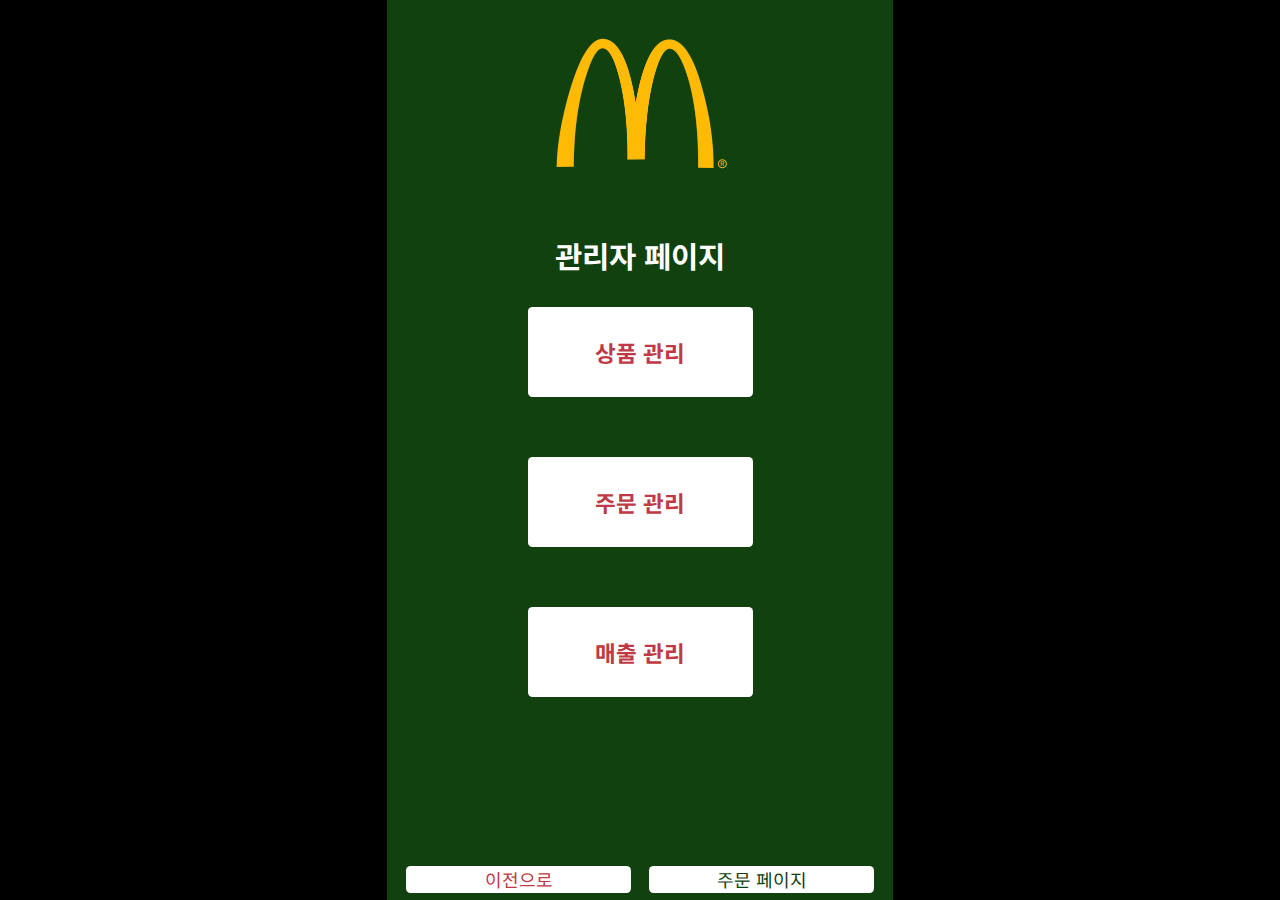
<file: admin.html>
<!DOCTYPE html>
<html lang="ko">

<head>
  <title>McDonald's Kiosk</title>
  <meta http-equiv="Content-Type" content="text/html; charset=utf-8" />
  <meta http-equiv="X-UA-Compatible" content="IE=edge,chrome=1">
  <meta http-equiv="ScreenOrientation" content="autoRotate:disabled">
  <meta name="viewport" content="width=device-width, initial-scale=1.0, user-scalable=no, maximum-scale=1.0, minimum-scale=1.0" />
  <link href="https://fonts.googleapis.com/css2?family=Noto+Sans+KR:wght@400;700&family=Questrial&family=Staatliches&display=swap" rel="stylesheet">
  <link rel="stylesheet" type="text/css" href="css/normalize.css">
  <link rel="stylesheet" type="text/css" href="css/main.css">
  <link rel="stylesheet" type="text/css" href="css/color.css">
  <link rel="stylesheet" type="text/css" href="css/font.css">

  <!-- Chrome, Safari, IE -->
  <link rel="shortcut icon" href="img/favi.ico">

  <!-- Firefox, Opera (Chrome and Safari say thanks but no thanks) -->
  <link rel="icon" href="img/favi.png">
</head>

<body>
  <!--[ Warning ]-->
  <div class="warning p2 bold">
    최소 높이가 715px 이상인 브라우저에서 실행해주세요.
  </div>

  <!-- [ Kiosk Screen] -->
  <section class="kiosk-screen full-width admin">
    <img src="img/logo.png" />
    <p class="admin__title p2 bold">
      관리자 페이지
    </p>
    <div class="admin__menu">

      <div class="btn white-red-btn p3 bold" onclick="location.href = './product_management.html';">
        상품 관리
      </div>
      <div class="btn white-red-btn p3 bold" onclick="location.href = './order_management.html';">
        주문 관리
      </div>
      <div class="btn white-red-btn p3 bold" onclick="location.href = './sales_management.html';">
        매출 관리
      </div>
    </div>


      <!--[ Footer ]-->
      <div class="admin__footer full-width">
        <div class="admin__footer--btns center-align">
          <div class="btn white-red-btn center-align p4" onclick="history.go(-1)">
            이전으로
          </div>
          <div class="btn white-green-btn center-align p4" onclick="location.href = '../';">
            주문 페이지
          </div>
        </div>
      </div>
    </div>

  </section>

  <!--[ DB(hide) ]-->
  <div class="DBscript-container">
    <script type="text/javascript">
      'use strict';

      let db;


      // WebSQL DB load
      const openDB = (function() {
        if (!window.openDatabase) {
          console.log('Not support Web SQL');
        } else {
          let name = 'kiosk';
          let version = '1.0';
          let dsecription = 'HUFS DB team dbdb_deep WebSQL DB';
          let size = 2 * 1024 * 1024;
          db = openDatabase(name, version, dsecription, size);
        }
      })();

      // openDB();

      // DB 관련 스크립트가 프론트엔드 상에 노출 안되도록 제거
      // document.body.removeChild(document.querySelector('.DBscript-container'));
    </script>
  </div>
</body>

</html>
</file>
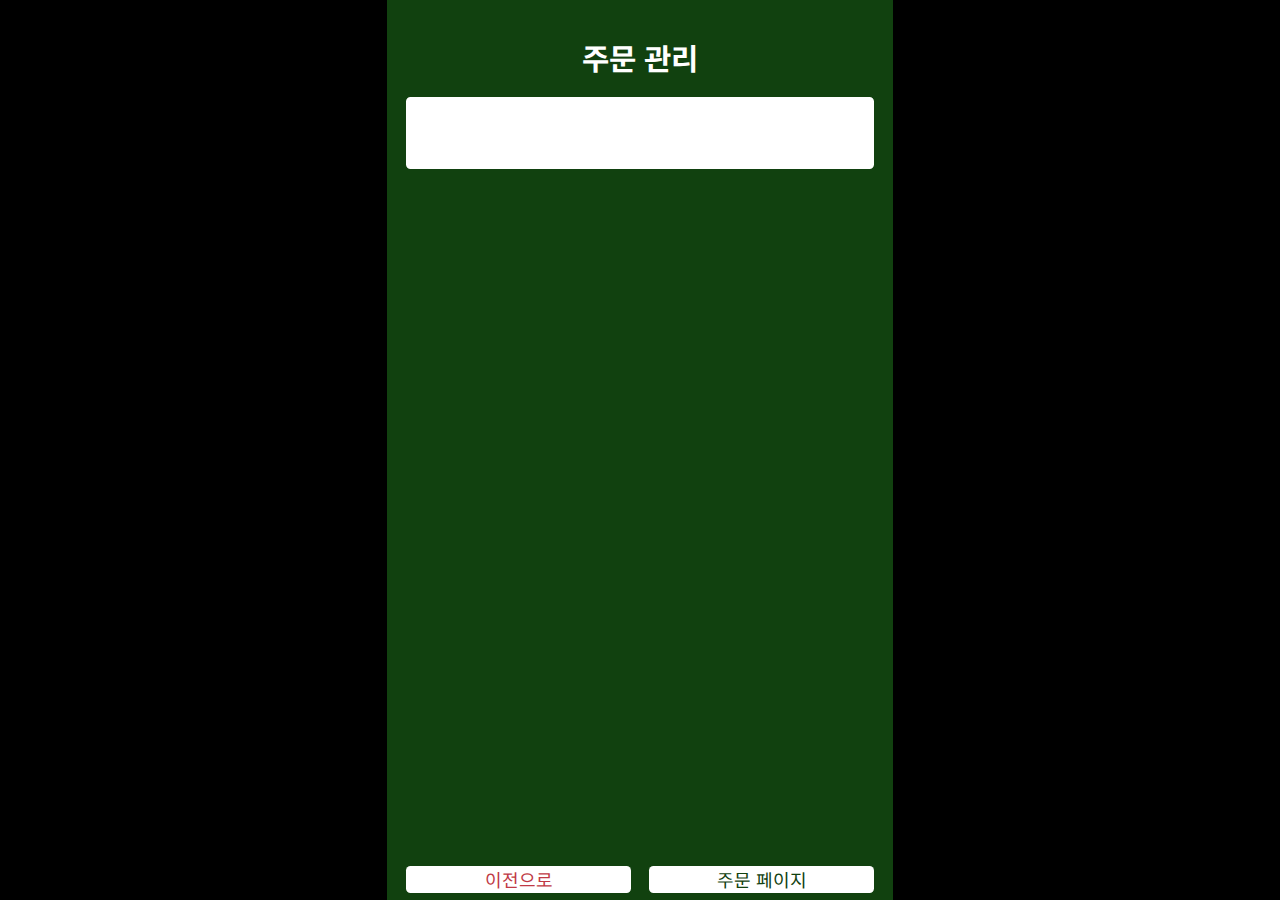
<file: order_management.html>
<!DOCTYPE html>
<html lang="ko">

<head>
  <title>McDonald's Kiosk</title>
  <meta http-equiv="Content-Type" content="text/html; charset=utf-8" />
  <meta http-equiv="X-UA-Compatible" content="IE=edge,chrome=1">
  <meta http-equiv="ScreenOrientation" content="autoRotate:disabled">
  <meta name="viewport" content="width=device-width, initial-scale=1.0, user-scalable=no, maximum-scale=1.0, minimum-scale=1.0" />
  <link href="https://fonts.googleapis.com/css2?family=Noto+Sans+KR:wght@400;700&family=Questrial&family=Staatliches&display=swap" rel="stylesheet">
  <link rel="stylesheet" type="text/css" href="css/normalize.css">
  <link rel="stylesheet" type="text/css" href="css/main.css">
  <link rel="stylesheet" type="text/css" href="css/color.css">
  <link rel="stylesheet" type="text/css" href="css/font.css">
  <script defer type="text/javascript" src="js/order-management.js"></script>


  <!-- Chrome, Safari, IE -->
  <link rel="shortcut icon" href="img/favi.ico">

  <!-- Firefox, Opera (Chrome and Safari say thanks but no thanks) -->
  <link rel="icon" href="img/favi.png">
</head>

<body>
  <!--[ Warning ]-->
  <div class="warning p2 bold">
    최소 높이가 715px 이상인 브라우저에서 실행해주세요.
  </div>
  <div class="admin-popup admin-popup--out"> <!-- -->
    <div class="admin-popup__contents">
      <img src="./img/bill-logo.png" />
      <p class="p2">------------------------------------</p>
      <p class="admin-popup__title p2 bold">주문번호 / Order No.</p>
      <p class="admin-popup__order-no p1 bold">9999</p>
      <br />
      <div class="admin-popup__bill-list-container">
        <table class="admin-popup__bill-list p5"></table>
      </div>

      <br />
      <p class="admin-popup__notice p4">
        "제품받는곳"모니터에 주문번호가 표시되면<br /> 영수증을 제시하시고 제품을 받아가세요.
      </p>
      <div class="admin-popup__btns">
        <div class="btn red-btn p4" onclick="" >
          환불
        </div>
        <div class="btn green-btn p4" onclick="closeAdminPopup()">
          확인
        </div>
      </div>
    </div>
  </div>

  <!-- [ Kiosk Screen] -->
  <section class="kiosk-screen full-width admin">

    <p class="admin__title p2 bold">
      주문 관리
    </p>
    <div class="admin__management">
      <table class="admin__order-table p5"></table>
    </div>


      <!--[ Footer ]-->
      <div class="admin__footer full-width">
        <div class="admin__footer--btns center-align">
          <div class="btn white-red-btn center-align p4" onclick="history.go(-1)">
            이전으로
          </div>
          <div class="btn white-green-btn center-align p4" onclick="location.href = '../';">
            주문 페이지
          </div>
        </div>
      </div>
    </div>

  </section>

  <!--[ DB(hide) ]-->
  <div class="DBscript-container">
    <script type="text/javascript">
      'use strict';

      let db;


      // WebSQL DB load
      const openDB = (function() {
        if (!window.openDatabase) {
          console.log('Not support Web SQL');
        } else {
          let name = 'kiosk';
          let version = '1.0';
          let dsecription = 'HUFS DB team dbdb_deep WebSQL DB';
          let size = 2 * 1024 * 1024;
          db = openDatabase(name, version, dsecription, size);
        }
      })();

      // openDB();

      // DB 관련 스크립트가 프론트엔드 상에 노출 안되도록 제거
      // document.body.removeChild(document.querySelector('.DBscript-container'));
    </script>
  </div>
</body>

</html>
</file>
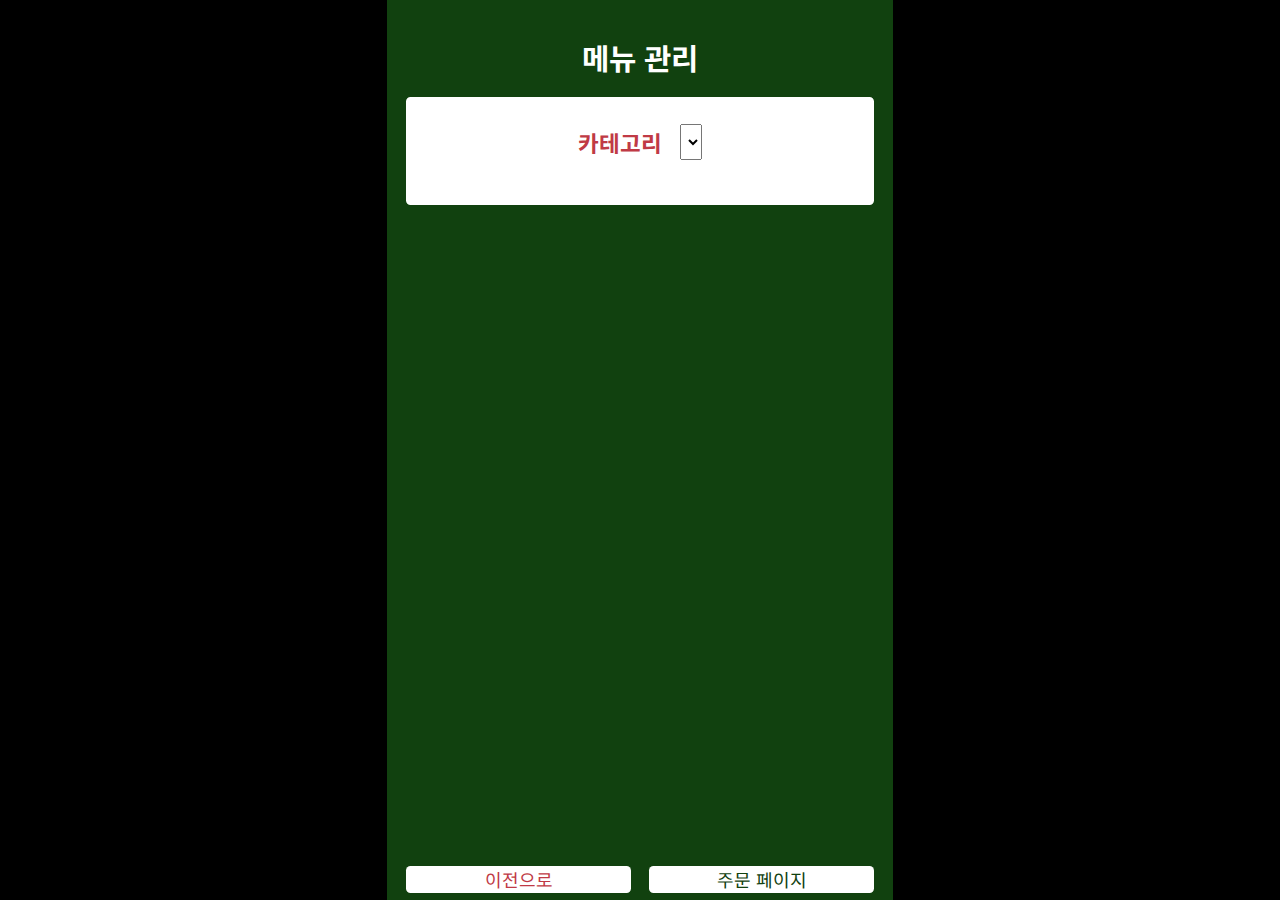
<file: product_management.html>
<!DOCTYPE html>
<html lang="ko">

<head>
  <title>McDonald's Kiosk</title>
  <meta http-equiv="Content-Type" content="text/html; charset=utf-8" />
  <meta http-equiv="X-UA-Compatible" content="IE=edge,chrome=1">
  <meta http-equiv="ScreenOrientation" content="autoRotate:disabled">
  <meta name="viewport" content="width=device-width, initial-scale=1.0, user-scalable=no, maximum-scale=1.0, minimum-scale=1.0" />
  <link href="https://fonts.googleapis.com/css2?family=Noto+Sans+KR:wght@400;700&family=Questrial&family=Staatliches&display=swap" rel="stylesheet">
  <link rel="stylesheet" type="text/css" href="css/normalize.css">
  <link rel="stylesheet" type="text/css" href="css/main.css">
  <link rel="stylesheet" type="text/css" href="css/color.css">
  <link rel="stylesheet" type="text/css" href="css/font.css">
  <script defer type="text/javascript" src="js/product-management.js"></script>
  <!-- <script defer type="text/javascript" src="js/admin-onload.js"></script> -->



  <!-- Chrome, Safari, IE -->
  <link rel="shortcut icon" href="img/favi.ico">

  <!-- Firefox, Opera (Chrome and Safari say thanks but no thanks) -->
  <link rel="icon" href="img/favi.png">
</head>

<body>
  <!--[ Warning ]-->
  <div class="warning p2 bold">
    최소 높이가 715px 이상인 브라우저에서 실행해주세요.
  </div>
  <div class="admin-popup admin-popup--out">
    <div class="admin-popup__contents">


      <form class="admin-popup__product-form p4">
        <p class="admin-popup__close p3 bold" onclick="closeAdminPopup()">
          ×
        </p>

        <p class="bold">상품 정보 *</p>
        <input class="admin-popup__form-tag p5" type="text" placeholder="상품 이름"/>

        <select class="admin-popup__form-tag p5" name="category">
          <!-- <option value="" disabled selected>카테고리</option> -->
        </select>
        <input class="admin-popup__form-tag p5" type="url" placeholder="상품 이미지 주소"/>

        <p class="bold">판매 여부 *</p>
        <select class="admin-popup__form-tag p5" name="category">
          <option value="" disabled selected>==== 선택 ====</option>
          <option value="0">0</option>
          <option value="1">1</option>
        </select>

        <p class="bold">옵션1 *</p>
        <input class="admin-popup__form-tag p5" type="text" placeholder="옵션1 이름"/>
        <input class="admin-popup__form-tag p5" type="number" placeholder="옵션1 가격"/>
        <input class="admin-popup__form-tag p5" type="url" placeholder="옵션1 이미지 주소"/>

        <p class="bold">옵션2<span class="p6"> (단품만 추가할 경우 공란)</span></p>
        <input class="admin-popup__form-tag p5" type="text" placeholder="옵션2 이름"/>
        <input class="admin-popup__form-tag p5" type="number" placeholder="옵션2 가격"/>
        <input class="admin-popup__form-tag p5" type="url" placeholder="옵션2 이미지 주소"/>

        <p class="bold">옵션3<span class="p6"> (단품만 추가할 경우 공란)</span></p>
        <input class="admin-popup__form-tag p5" type="text" placeholder="옵션3 이름"/>
        <input class="admin-popup__form-tag p5" type="number" placeholder="옵션3 가격"/>
        <input class="admin-popup__form-tag p5" type="url" placeholder="옵션3 이미지 주소"/>
      </form>

      <div class="admin-popup__btns">
        <div class="btn red-btn p4" onclick="closeAdminPopup()" >
          취소
        </div>
        <div class="btn green-btn p4" onclick="modifyProduct()">
          수정
        </div>
      </div>
    </div>
  </div>

  <!-- [ Kiosk Screen] -->
  <section class="kiosk-screen full-width admin">

    <p class="admin__title p2 bold">
      메뉴 관리
    </p>
    <div class="admin__management">
      <div class="admin__category-selector">
        <p class="p3 bold"> 카테고리 </p>
        <select class="p4" name="category"></select>
      </div>
      <table class="admin__category-table p5"></table>



    </div>


      <!--[ Footer ]-->
      <div class="admin__footer full-width">
        <div class="admin__footer--btns center-align">
          <div class="btn white-red-btn center-align p4" onclick="history.go(-1)">
            이전으로
          </div>
          <div class="btn white-green-btn center-align p4" onclick="location.href = '../';">
            주문 페이지
          </div>
        </div>
      </div>
    </div>

  </section>

  <!--[ DB(hide) ]-->
  <div class="DBscript-container">
    <script type="text/javascript">
      'use strict';

      let db;


      // WebSQL DB load
      const openDB = (function() {
        if (!window.openDatabase) {
          console.log('Not support Web SQL');
        } else {
          let name = 'kiosk';
          let version = '1.0';
          let dsecription = 'HUFS DB team dbdb_deep WebSQL DB';
          let size = 2 * 1024 * 1024;
          db = openDatabase(name, version, dsecription, size);
        }
      })();

      // openDB();

      // DB 관련 스크립트가 프론트엔드 상에 노출 안되도록 제거
      // document.body.removeChild(document.querySelector('.DBscript-container'));
    </script>
  </div>
</body>

</html>
</file>
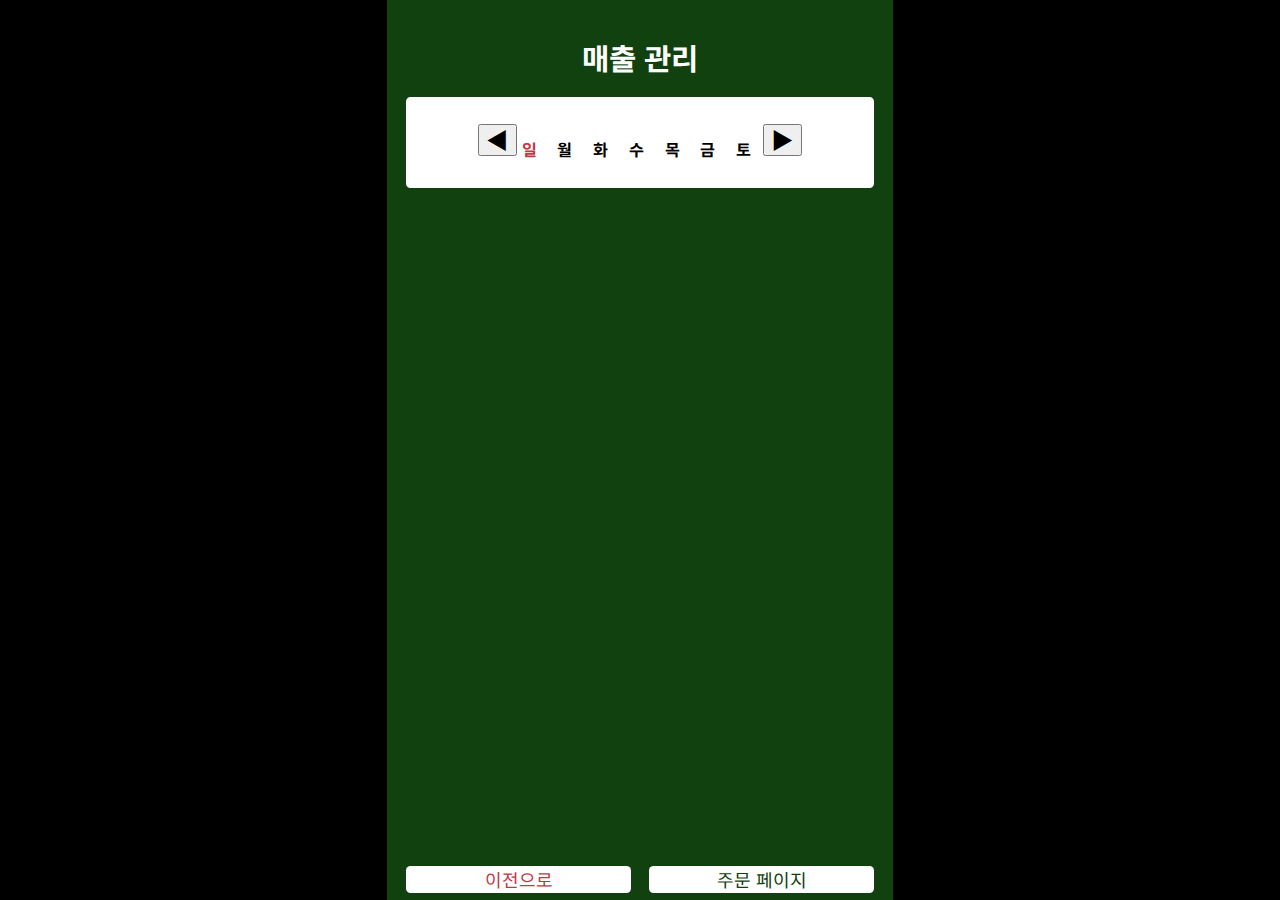
<file: sales_management.html>
<!DOCTYPE html>
<html lang="ko">

<head>
  <title>McDonald's Kiosk</title>
  <meta http-equiv="Content-Type" content="text/html; charset=utf-8" />
  <meta http-equiv="X-UA-Compatible" content="IE=edge,chrome=1">
  <meta http-equiv="ScreenOrientation" content="autoRotate:disabled">
  <meta name="viewport" content="width=device-width, initial-scale=1.0, user-scalable=no, maximum-scale=1.0, minimum-scale=1.0" />
  <link href="https://fonts.googleapis.com/css2?family=Noto+Sans+KR:wght@400;700&family=Questrial&family=Staatliches&display=swap" rel="stylesheet">
  <link rel="stylesheet" type="text/css" href="css/normalize.css">
  <link rel="stylesheet" type="text/css" href="css/main.css">
  <link rel="stylesheet" type="text/css" href="css/color.css">
  <link rel="stylesheet" type="text/css" href="css/font.css">
  <script defer type="text/javascript" src="js/sales-management.js"></script>


  <!-- Chrome, Safari, IE -->
  <link rel="shortcut icon" href="img/favi.ico">

  <!-- Firefox, Opera (Chrome and Safari say thanks but no thanks) -->
  <link rel="icon" href="img/favi.png">
</head>

<body>
  <!--[ Warning ]-->
  <div class="warning p2 bold">
    최소 높이가 715px 이상인 브라우저에서 실행해주세요.
  </div>
  <!-- <div class="admin-popup admin-popup--out">
    <div class="admin-popup__contents">
      <div class="admin-popup__btns">
        <div class="btn red-btn p4" onclick="" >
          환불
        </div>
        <div class="btn green-btn p4" onclick="closeAdminPopup()">
          확인
        </div>
      </div>
    </div>
  </div> -->

  <!-- [ Kiosk Screen] -->
  <section class="kiosk-screen full-width admin">

    <p class="admin__title p2 bold">
      매출 관리
    </p>

    <div class="admin__management">
      <input class="admin__prev-month p3" type="button" onclick="getPrevMonth();" value="◀"/>
      <input class="admin__next-month p3" type="button" onclick="getNextMonth();" value="▶"/>
      <div class="admin__calendar-title p3 bold"></div>

      <br />
      <div class="admin__sales-day p5 bold">
        <div>일</div>
        <div>월</div>
        <div>화</div>
        <div>수</div>
        <div>목</div>
        <div>금</div>
        <div>토</div>
      </div>

      <div class="admin__date-container p5"></div>
    </div>

      <!--[ Footer ]-->
      <div class="admin__footer full-width">
        <div class="admin__footer--btns center-align">
          <div class="btn white-red-btn center-align p4" onclick="history.go(-1)">
            이전으로
          </div>
          <div class="btn white-green-btn center-align p4" onclick="location.href = '../';">
            주문 페이지
          </div>
        </div>
      </div>
    </div>

  </section>

  <!--[ DB(hide) ]-->
  <div class="DBscript-container">
    <script type="text/javascript">
      'use strict';

      let db;


      // WebSQL DB load
      const openDB = (function() {
        if (!window.openDatabase) {
          console.log('Not support Web SQL');
        } else {
          let name = 'kiosk';
          let version = '1.0';
          let dsecription = 'HUFS DB team dbdb_deep WebSQL DB';
          let size = 2 * 1024 * 1024;
          db = openDatabase(name, version, dsecription, size);
        }
      })();

      // openDB();

      // DB 관련 스크립트가 프론트엔드 상에 노출 안되도록 제거
      // document.body.removeChild(document.querySelector('.DBscript-container'));
    </script>
  </div>
</body>

</html>
</file>
<file: css/main.css>
@charset 'utf-8';

/* 고객 주문 페이지의 레이아웃 및 애니메이션에 관련된 스타일 */

/*    ██████╗     ██████╗     ███╗   ███╗    ███╗   ███╗     ██████╗     ███╗   ██╗   */
/*   ██╔════╝    ██╔═══██╗    ████╗ ████║    ████╗ ████║    ██╔═══██╗    ████╗  ██║   */
/*   ██║         ██║   ██║    ██╔████╔██║    ██╔████╔██║    ██║   ██║    ██╔██╗ ██║   */
/*   ██║         ██║   ██║    ██║╚██╔╝██║    ██║╚██╔╝██║    ██║   ██║    ██║╚██╗██║   */
/*   ╚██████╗    ╚██████╔╝    ██║ ╚═╝ ██║    ██║ ╚═╝ ██║    ╚██████╔╝    ██║ ╚████║   */
/*    ╚═════╝     ╚═════╝     ╚═╝     ╚═╝    ╚═╝     ╚═╝     ╚═════╝     ╚═╝  ╚═══╝   */

.kiosk-screen {
  height: 100vh;
  margin: 0 auto;
}

.main {
  height: 100vh;
}

.input {
  box-sizing: border-box;
}

.full-width {
  width: 56.25vh;
}

.btn {
  width: 25vh;
  height: 3vh;
  line-height: 3vh;
  text-align: center;
  border-radius: 0.5vh;
  display: flex;
  align-items: center;
  justify-content: center;
  /* cursor: pointer; */
}


.btn--small {
  width: 10vh;
}

.btn--blank {
  visibility: hidden;
}

.center-align {
  display: flex;
  align-items: center;
  justify-content: center;
}

/* 적정 해상도 이하일 경우 경고창 출력 */
.warning {
  line-height: 100vh;
  position: fixed;
  z-index: 999;
  width: 100vw;
  height: 100vh;
  text-align: center;
}

@media (min-height: 716px) {
  .warning {
    display: none;
  }
}

@media (max-height: 715px) {
  .warning {
    display: block;
  }
}


/*   ██████╗      ██████╗     ██████╗     ██╗   ██╗    ██████╗    */
/*   ██╔══██╗    ██╔═══██╗    ██╔══██╗    ██║   ██║    ██╔══██╗   */
/*   ██████╔╝    ██║   ██║    ██████╔╝    ██║   ██║    ██████╔╝   */
/*   ██╔═══╝     ██║   ██║    ██╔═══╝     ██║   ██║    ██╔═══╝    */
/*   ██║         ╚██████╔╝    ██║         ╚██████╔╝    ██║        */
/*   ╚═╝          ╚═════╝     ╚═╝          ╚═════╝     ╚═╝        */
.popup {
  position: absolute;
  visibility: visible;
  height: 100vh;
  opacity: 1;
}

.stand-by-popup {
  z-index: 101;
  transition: transform 0.2s, opacity 0.2s, visibility 0.2s;
}

.stand-by-popup--out {
  visibility: hidden;
  transform: scale(0.8, 0.8);
  opacity: 0;
}

.stand-by-popup > .promotion-img {
  height: 80%;
}

.stand-by-popup > .popup__desc {
  height: 6.5vh;
  padding: 0.75vh 1.5vh;
}

.stand-by-popup > .popup__start {
  height: 13.5vh;
  gap: 3vh;
}

.popup__start > img {
  height: 45%;
}

.take-out-popup {
  z-index: 100;
  transition: transform 0.2s 1.1s, opacity 0.2s 1.1s, visibility 0.2s 1.1s;
  text-align: center;
}

.take-out-popup--out {
  visibility: hidden;
  opacity: 0;
}

.take-out-popup > img {
  height: 15vh;
  margin: 4vh 0 7vh;
}

.take-out-popup > .popup__takeout-desc {
  transition: transform 0.3s 0.4s, opacity 0.3s 0.4s;
}

.take-out-popup > .popup__takeout-desc--out {
  transform: translateY(1.5vh);
  opacity: 0;
}

.take-out-popup > .popup__takeout-btns {
  height: 30vh;
  margin: 3vh;
  transition: transform 0.5s 0.6s, opacity 0.5s 0.6s;
  gap: 3vh;
}

.take-out-popup > .popup__takeout-btns--out {
  transform: translateY(1.5vh);
  opacity: 0;
}

.take-out-popup > .popup__takeout-btns > .btn {
  flex-direction: column;
  width: 20vh;
  height: 100%;
  gap: 2vh;
}

.take-out-popup > .popup__takeout-btns > .btn > img {
  width: 80%;
  height: auto;
}

.take-out-popup > .popup__takeout-footer {
  transition: transform 0.7s 0.8s, opacity 0.7s 0.8s;
  position: absolute;
  right: 0;
  bottom: 0;
  height: 5vh;
  gap: 2vh;
}

.take-out-popup > .popup__takeout-footer--out {
  transform: translateY(1.5vh);
  opacity: 0;
}

.confirm-order-popup {
  z-index: 800;
  text-align: center;
  transition: opacity 0.2s ease-out;
}

.confirm-order-popup .popup__logo {
  height: 15vh;
  margin: 4vh 0 3vh;
}

.confirm-order-popup .popup__description {
  margin-bottom: 3vh;
}

.popup__order-list {
  padding: 0 2vh;
  overflow-y: scroll;
  -ms-overflow-style: none;
  height: 64vh
}

.popup__order-list::-webkit-scrollbar {
  display: none;
}

.order-list__unit {
  margin: 1vh 0;
  width: 100%;
  border-radius: 0.5vh;
  text-align: left;
}

.order-list__title,
.order-list__detail,
.order-list__menu {
  padding: 0.5vh 2vh;
}

.order-list__name {
  text-align: left;
}

.order-list__price {
  float: right;
}

.order-list__unit-price {
  display: none;
}

.order-list__detail {
  border-top: 0.3vh dashed #11410f;
  border-bottom: 0.3vh dashed #11410f;
}

.order-list__menu {
  position: relative;
}

.order-list__delete {
  float: left;
}

.order-list__change {
  float: right;
}

.order-list__quantity-box {
  display: inline-block;
  width: 10vh;
  margin: 0 9vh;
  border: 0.15vh solid #a7a7a7;
  border-radius: 0.5vh;
  height: 3vh;
  line-height: 2.7vh;
  text-align: center;
}

.order-list__quantity-increase,
.order-list__quantity-decrease {
  width: 2.7vh;
  height: 2.7vh;
  position: absolute;
  top: 0.65vh;
}

.order-list__quantity-increase {
  right: 20vh;
}

.order-list__quantity-decrease {
  left: 19.75vh;
}

.confirm-order-popup .popup__footer {
  position: absolute;
  bottom: 0;
  left: 0;
  width: 56.25vh;
  height: 5vh;
  gap: 2vh;
}

.payment-popup {
  z-index: 900;
  text-align: center;
  transition: opacity 0.2s ease-out;
}

.popup__payment-step1,
.popup__payment-step2,
.popup__payment-step3 {
  position: absolute;
  opacity: 0;
  transition: opacity 0.2s ease-out;
}

.popup__payment-step--present {
  opacity: 1;
  z-index: 905;
}

.payment-popup .popup__logo {
  height: 15vh;
  margin: 4vh 0 9vh;
}

.payment-popup .popup__description {
  height: 8vh;
}

.popup__payment-step1 .popup__description,
.popup__payment-step2 .popup__description {
  line-height: 8vh;
}

.popup__payment-step1 .popup__guide,
.popup__payment-step2 .popup__guide {
  width: 44.25vh;
  border-radius: 0.5vh;
  display: inline-block;
  padding: 2vh 0;
}

.popup__payment-step1 .popup__guide {
  /* cursor: pointer; */
}

.popup__payment-step1 .guide__title {
  display: inline-block;
  padding: 0 1.5vh;
  height: 5vh;
  line-height: 5vh;
  border-radius: 2.5vh;
}

.popup__payment-step1 .guide__description {
  margin: 2vh 0;
}

.popup__payment-step1 .guide__img {
  width: 90%;
  height: auto;
}

.popup__payment-step2 .guide__img {
  width: 60%;
  height: auto;
  margin: 2vh 0;
}

.popup__order-form {
  display: none;
}

/*   ██████╗      █████╗     ███╗   ██╗    ███╗   ██╗    ███████╗    ██████╗    */
/*   ██╔══██╗    ██╔══██╗    ████╗  ██║    ████╗  ██║    ██╔════╝    ██╔══██╗   */
/*   ██████╔╝    ███████║    ██╔██╗ ██║    ██╔██╗ ██║    █████╗      ██████╔╝   */
/*   ██╔══██╗    ██╔══██║    ██║╚██╗██║    ██║╚██╗██║    ██╔══╝      ██╔══██╗   */
/*   ██████╔╝    ██║  ██║    ██║ ╚████║    ██║ ╚████║    ███████╗    ██║  ██║   */
/*   ╚═════╝     ╚═╝  ╚═╝    ╚═╝  ╚═══╝    ╚═╝  ╚═══╝    ╚══════╝    ╚═╝  ╚═╝   */
.main__banner {
  height: 15vh;
}

.main__banner > .slide {
  position: absolute;
  height: inherit;
  transition: transform 1s;
  transform: translateY(15vh);
}

.main__banner > .slide--in {
  z-index: 9;
  transform: translateY(0);
}

.main__banner > .slide--out {
  z-index: 8;
  transform: scale(0.8, 0.8);
}

.main__banner > .slide--wait {
  z-index: 7;
  visibility: hidden;
}


/*    ██████╗     ██████╗     ██████╗     ███████╗    ██████╗    */
/*   ██╔═══██╗    ██╔══██╗    ██╔══██╗    ██╔════╝    ██╔══██╗   */
/*   ██║   ██║    ██████╔╝    ██║  ██║    █████╗      ██████╔╝   */
/*   ██║   ██║    ██╔══██╗    ██║  ██║    ██╔══╝      ██╔══██╗   */
/*   ╚██████╔╝    ██║  ██║    ██████╔╝    ███████╗    ██║  ██║   */
/*    ╚═════╝     ╚═╝  ╚═╝    ╚═════╝     ╚══════╝    ╚═╝  ╚═╝   */
.main__order {
  position: absolute;
  bottom: 0;
  z-index: 100;
  width: 56.25vh;
  height: 85vh;
  background-color: #ffffff;
  transition: opacity 0.2s ease-out;
}

.main__order--in {
  opacity: 1;
}

.main__order--out {
  opacity: 0;
}

.main__order--nav {
  position: relative;
  display: grid;
  height: 10vh;
  grid-template-columns: 20% 80%;
}

.main__order--img {
  text-align: center;
}

.main__order--img > img {
  text-align: center;
  width: auto;
  width: 100%;
  height: auto;
}

.main__order--description {
  display: flex;
  align-items: center;
  justify-content: flex-start;
}

.main__order--contents {
  height: 70vh;
}

.main__order--combo-group1,
.main__order--combo-group2 {
  position: relative;
}

.main__order--contents div {
  transition: opacity 0.2s ease-out, display 0.1s 3s;
}

.combo-group--off {
  opacity: 0;
  display: none;
}
.combo-group__container {
  margin : 2vh 0;
}

.combo-group__contents {
  display: flex;
  align-items: center;
  justify-content: flex-start;
}

.combo-group__number {
  width: 10vh;
  height: 10vh;
  line-height: 10vh;
  text-align: center;
  font-size: 7rem;
}

.combo-group__name {
  padding-left: 10vh;
}

.combo-group__img {
  width: 12vh;
}

.combo-group__img > img {
  width: 100%;
  height: auto;
}

.combo-group__btn {
  margin: 0 2vh;
}

.combo-group__option {
  position: relative;
  background-color: #ced6dc;
  width: 56.25vh;
  padding: 1vh 0vh;
  top: 2.7vh;
}

.combo-group__option--close {
  display: none;
}

.combo-group__option-arrow {
  position: absolute;
  z-index: 5;
  transform: rotate(45deg);
  background-color: inherit;
  left: 2.6vh;
  top: -2vh;
  width: 5vh;
  height: 5vh;
}

.combo-group__option-guide {
  position: absolute;
  top: -9.5vh;
  left: 12vh;
}

.combo-group__option-members {
  position: relative;
  z-index: 6;
}

.combo-group__option-member {
  display: inline-block;
  /* 확실하게 4개의 요소가 들어갈 수 있게 명시적으로 수치를 조절해줌 */
  width: calc(24.5% - 1px);
  padding: 0.8vh;
}

.combo-group__option-member .product__img {
  height: 11vh;
}

.combo-group__option-member .product__name {
  margin-top: 1vh;
  letter-spacing: -0.15vh;
}

.combo-group__option-member .product__price {
  display: none;
}

.main__order--footer {
  position: absolute;
  bottom: 0;
  left: 0;
  width: 56.25vh;
  height: calc(5vh - 3px);
  gap: 2vh;
  border-top: 3px solid #cfcac9;
}

/*   ██████╗     ██████╗      ██████╗     ██████╗     ██╗   ██╗     ██████╗    ████████╗   */
/*   ██╔══██╗    ██╔══██╗    ██╔═══██╗    ██╔══██╗    ██║   ██║    ██╔════╝    ╚══██╔══╝   */
/*   ██████╔╝    ██████╔╝    ██║   ██║    ██║  ██║    ██║   ██║    ██║            ██║      */
/*   ██╔═══╝     ██╔══██╗    ██║   ██║    ██║  ██║    ██║   ██║    ██║            ██║      */
/*   ██║         ██║  ██║    ╚██████╔╝    ██████╔╝    ╚██████╔╝    ╚██████╗       ██║      */
/*   ╚═╝         ╚═╝  ╚═╝     ╚═════╝     ╚═════╝      ╚═════╝      ╚═════╝       ╚═╝      */
.main__products {
  position: relative;
  z-index: 10;
}

.main__products--nav {
  position: relative;
  z-index: 10;
  display: grid;
  height: 8vh;
  grid-template-columns: 20% 80%;
  grid-template-rows: 50% 50%;
  grid-template-areas: "logo top" "logo bottom";
}

.main__products--logo {
  text-align: center;
  grid-area: logo;
}

.main__products--logo > img {
  position: relative;
  bottom: -1.7vh;
  width: auto;
  height: 70%;
}

.main__products--btns {
  display: flex;
  align-items: center;
  justify-content: flex-end;
  grid-area: top;
}

.main__products--btns > .btn {
  margin: 0 1vh;
}

.main__products--title {
  grid-area: bottom;
}

.main__products--contents {
  position: relative;
  display: grid;
  height: 56vh;
  grid-template-columns: 15% 85%;
}

.main__products--category-container {
  position: relative;
  z-index: 5;
  width: calc(56.25vh * 0.15);
  height: inherit;
}

.category {
  position: absolute;
  box-sizing: border-box;
  width: inherit;
  height: 11.2vh;
  padding: 0.5vh 0 0.5vh 0.8vh;
}

.category--mouse-move > .category {
  transition: top 0s ease-out, height 0s ease-out, opacity 0s ease-out;
}

.category--mouse-stop > .category {
  transition: top 0.3s ease-out, height 0.3s ease-out, opacity 0.3s ease-out;
}

.category--in {
  z-index: 5;
}

.category--edge {
  z-index: 5;
}

.category--border {
  z-index: 5;
}

.category__contents {
  display: flex;
  align-items: center;
  flex-direction: column;
  justify-content: center;
  height: 100%;
  border: 1px solid #e2e2e2;
  border-radius: 0.5vh;
}

.category__contents--thumb {
  width: 100%;
  height: 4.5vh;
  margin: 0.5vh 0;
}

.category__contents--name {
  font-size: 10px;
}

.main__products--product {
  overflow-y: auto !important;
  -ms-overflow-style: none !important;
}

.main__products--product::-webkit-scrollbar {
  display: none !important;
}

.main__products--product > .product-set {
  display: inline-block;
  position: relative;
  width: 19.6vh;
  height: 19.6vh;
  margin: 2vh;
}

.main__products--product > .product-set > .product-set__box1,
.main__products--product > .product-set > .product-set__box2,
.main__products--product > .product-set > .product-set__box3 {
  position: absolute;
  border: 1px solid #e2e2e2;
  border-radius: 0.5vh;
  width: 11vh;
  height: 11vh;
}

.main__products--product > .product-set > .product-set__box1 {
  top: 3.2vh;
  right: 3.7vh;
}

.main__products--product > .product-set > .product-set__box2 {
  top: 3.6vh;
  right: 4vh;
}

.main__products--product > .product-set > .product-set__box3 {
  top: 4vh;
  right: 4.3vh;
}

.main__products--product > .product-set > .product-set__name {
  position: relative;
  top: 17vh;
  text-align: center;
}

.main__products--product > .product {
  display: inline-block;
  width: 22.5vh;
  height: 22.5vh;
  /* width: 15.5vh;
  height: 15.5vh; */
  padding: 0.8vh;
}

.main__products--product > .product > .product__price {
  text-align: right;
}

.main__products--product > .product > .product__img {
  width: 100%;
  height: 17vh;
  /* height: 9vh; */
  transition: transform 0.2s;
}

.main__products--product > .product > .product__img--touched {
  transform: scale(0.9, 0.9);
}

.main__component {
  position: absolute;
  z-index: 10;
  width: 56.25vh;
  height: 29vh;
  border-top: 0.6vh solid #c9ced8;
  transition: bottom 0.3s ease-out;
}

.component__nav {
  padding: 2vh;
}

.component__description {
  text-align: center;
  width: 38vh;
}

.component__contents > .option {
  display: inline-block;
  width: 18.74vh;
  height: 18.74vh;
  padding: 0.8vh;
}

.component__contents > .option > .option__img {
  width: 100%;
  height: 9vh;
  margin-bottom: 1vh;
}

.component__contents > .option > .option__name {
  letter-spacing: -0.1vw;
}

.component__contents > .option > .option__price {
  text-align: right;
}

.component--in {
  bottom: 21vh;
}

.component--out {
  bottom: -8vh;
}

.main__covering {
  position: absolute;
  top: 0;
  right: calc(50% - 28.125vh);
  z-index: 0;
  width: 56.25vh;
  height: 100vh;
  transition: opacity 0.2s 0.3s ease-out;
}

.covering--in {
  opacity: 0.7;
}

.covering--out {
  opacity: 0;
}

.main__cart {
  position: relative;
  z-index: 11;
}

.main__cart--title {
  padding: 0 2vh;
  line-height: 3vh;
  height: 3vh;
}

.main__cart--container {
  height: 13vh;
}

.main__cart--contents {
  width: 55.25vh;
  height: 12vh;
  line-height: 12vh;
  border: 2px solid #11410F;
  border-radius: 0.5vh;
}

.main__footer {
  position: relative;
  z-index: 11;
  border-top: 3px solid #cfcac9;
}

.main__footer--desc {
  line-height: 2vh;
  height: 2vh;
  padding-left: 5vh;
}

.main__footer--btns {
  height: calc(5vh - 3px);
  gap: 2vh;
}






/** admin **/
.admin {
  padding-top: 4vh;
  position: relative;
  box-sizing: border-box;
}

.admin__title {
  text-align: center;
}

.admin > img {
  display: block;
  height: 15vh;
  margin: 0 auto 7vh;
}

.admin__menu {
  display: flex;
  flex-direction: column;
  align-items: center;
  justify-content: space-around;
  height: 50vh;
}

.admin__menu .btn {
  width: 25vh;
  height: 10vh;
  cursor: pointer;
}

.admin__management {
  width: 52vh;
  border: 1vh solid #FFFFFF;
  max-height: 83vh;
  margin: 2vh auto;
  padding: 2vh;
  border-radius: 0.5vh;
  text-align: center;
  overflow-y: scroll;
  -ms-overflow-style: none;
}

.admin__management::-webkit-scrollbar {
  display: none;
}

.admin__category-selector {
  display: flex;
  align-items: center;
  justify-content: center;
  gap: 2vh;
}

.admin__category-selector > select {
  height: 4vh;
}

.admin__category-table {
  width: 100%;
  margin-top: 2vh;
}

.admin__category-table tr {
  cursor: pointer;
}

.admin__category-table--col1 {
  width: 10%;
}

.admin__category-table--col2 {
  width: 50%;
}

.admin__category-table--col3 {
  width: 20%;
}

.admin__category-table--col4 {
  width: 20%;
}


.admin-popup__contents > img {
  display: block;
  margin: 0 auto;
  width: 15vh;
  height: auto;
}

.admin-popup__title {
  text-align: center;
}

.admin-popup__order-no {
  text-align: center;
}

.admin__order-table {
  width: 100%;
  margin-top: 2vh;
}

.admin__order-table tr {
  cursor: pointer;
}

.admin__order-table--col1 {
  width: 30%;
}

.admin__order-table--col2 {
  width: 30%;
}

.admin__order-table--col3 {
  width: 40%;
}

.admin-popup__bill-list-container {
  max-height: 35vh;
  overflow-y: scroll;
  -ms-overflow-style: none;
}


.admin-popup__bill-list-container::-webkit-scrollbar {
  display: none;
}

.admin-popup__bill-list {
  width: 100%;
  border-spacing: collapse;
  border-spacing: 0.5vh;

}

th.admin__bill-list--col1 {
  width: 5%;
}

th.admin__bill-list--col2 {
  width: 75%;
}

th.admin__bill-list--col3 {
  width: 10%;
}



.admin-popup__bill-list caption,
.admin-popup__bill-list th  {
  text-align: left;
}

td.admin__bill-list--col1,
td.admin__bill-list--col3  {
  text-align: right;
}

.admin-popup__subtotal {
  text-align: right;
}

.admin-popup {
  width: 100vw;
  height: 100vh;
  z-index: 999;
  position: fixed;
  background-color: rgba(0, 0, 0, 0.5);
  display: flex;
  align-items: center;
  justify-content: center;
}

.admin-popup--out {
  display: none;
}

.admin-popup__contents {
  width: 46vh;
  height: 85vh;
  padding: 2vh;
  position: relative;
}

.admin-popup__close {
  cursor: pointer;
  text-align: right;
}

.admin-popup__product-form {
  display: grid;
  height: 76vh;
  grid-template-columns: repeat(2, calc(50% - 0.5vh));
  grid-template-rows: 0.9fr 1fr 0.3fr 1fr 1fr 0.9fr 1fr 1fr 1fr 1fr 0.3fr 1fr 1fr 0.9fr 1fr 0.3fr 1fr 1fr 0.9fr 1fr 0.3fr 1fr;
  -moz-column-gap: 1vh;
       column-gap: 1vh;
  grid-template-areas:
    "b b"
    "c d"
    ". ."
    "e e"
    ". ."
    "f f"
    "g g"
    ". ."
    "h h"
    "i j"
    ". ."
    "k k"
    ". ."
    "l l"
    "m n"
    ". ."
    "o o"
    ". ."
    "p p"
    "q r"
    ". ."
    "s s"
}


/* select.admin-popup__form-tag > option[value="placeholder"] {
  color: #777777;
} */

.admin-popup__product-form > *:nth-child(1) { grid-area: a; }
.admin-popup__product-form > *:nth-child(2) { grid-area: b; }
.admin-popup__product-form > *:nth-child(3) { grid-area: c; }
.admin-popup__product-form > *:nth-child(4) { grid-area: d; }
.admin-popup__product-form > *:nth-child(5) { grid-area: e; }
.admin-popup__product-form > *:nth-child(6) { grid-area: f; }
.admin-popup__product-form > *:nth-child(7) { grid-area: g; }
.admin-popup__product-form > *:nth-child(8) { grid-area: h; }
.admin-popup__product-form > *:nth-child(9) { grid-area: i; }
.admin-popup__product-form > *:nth-child(10) { grid-area: j; }
.admin-popup__product-form > *:nth-child(11) { grid-area: k; }
.admin-popup__product-form > *:nth-child(12) { grid-area: l; }
.admin-popup__product-form > *:nth-child(13) { grid-area: m; }
.admin-popup__product-form > *:nth-child(14) { grid-area: n; }
.admin-popup__product-form > *:nth-child(15) { grid-area: o; }
.admin-popup__product-form > *:nth-child(16) { grid-area: p; }
.admin-popup__product-form > *:nth-child(17) { grid-area: q; }
.admin-popup__product-form > *:nth-child(18) { grid-area: r; }
.admin-popup__product-form > *:nth-child(19) { grid-area: s; }

.admin-popup__btns {
  position: absolute;
  left: 0;
  bottom: 0;
  width: inherit;
  display: flex;
  align-items: center;
  justify-content: space-around;
}

.admin-popup__btns .btn {
  width: 20vh;
  margin: 2vh;
  cursor: pointer;
}

.admin__prev-month {
  float: left;
  margin-left: 5vh;
}

.admin__next-month {
  float: right;
  margin-right: 5vh;
}

.admin__sales-day,
.admin__date-container {
  display: grid;
  grid-template-columns: repeat(7, 1fr);
  grid-gap: 0.5vh;
  text-align: left;
}

.admin__sales-day > div {
  padding-left: 0.5vh;
}

.admin__date-sel {
  border-radius: 1vh;
  height: 8vh;
  padding: 0.5vh;
  position: relative;
}

.admin__date-sum {
  position: absolute;
  bottom: 0.5vh;
  right: 0.5vh;
}

.admin__date-sel--deactivated {

}

.admin__footer {
  position: absolute;
  left: 0;
  bottom: 0;
  z-index: 11;
}

.admin__footer--btns {
  height: calc(5vh - 3px);
  gap: 2vh;
  cursor: pointer;
}
</file>
<file: css/image.css>
@charset 'utf-8';

/*
 * 상품 관련 이미지 스타일
 */

.stand-by-popup > .promotion-img {
  background: url("../img/promotion-img.png") center center / cover no-repeat;
}

.main__banner--slide1 {
  background: url("../img/banner/slide1.png") center center / cover no-repeat;
}

.main__banner--slide2 {
  background: url("../img/banner/slide2.png") center center / cover no-repeat;
}

.main__banner--slide3 {
  background: url("../img/banner/slide3.png") center center / cover no-repeat;
}

.category__contents--thumb {
  background: url("../img/null.png") center center / contain no-repeat;
}

.product__img {
  background: url("../img/null.png") center center / cover no-repeat;
}

.option__img {
  background: url("../img/null.png") center center / contain no-repeat;
}
</file>
<file: css/color.css>
@charset "utf-8";

/* 고객 주문 페이지의 색상 관련 스타일 */
.kiosk-screen,
.main__products,
.main__banner,
.main__cart--container,
.main__products--nav,
.category__contents,
.main__products--product > .product-set > .product-set__box1,
.main__products--product > .product-set > .product-set__box2,
.main__products--product > .product-set > .product-set__box3,
.main__component,
.main__covering,
.payment-popup .popup__guide {
  background-color: #FFFFFF;
}

.stand-by-popup, .popup__takeout-desc, .popup__order-desc, .main__cart--title, .main__footer--btns > .btn, .green-btn, .popup__description, .admin__title {
  color: #FFFFFF;
}

.category__contents--selected {
  background: linear-gradient(#E5E5E5, #FAFAFA);
}

.btn {
  background-color: #FFFFFF;
  color: #11410F;
}

.green-btn {
  background-color: #11410F;
  color: #FFFFFF;
}

.red-btn, .payment-popup .guide__title {
  background-color: #C03A45;
  color: #FFFFFF;
}

.white-green-btn {
  background-color: #ffffff;
  color: #11410F;
}

.white-red-btn {
  background-color: #ffffff;
  color: #C03A45;
}

.popup__takeout-btns > .btn,
.popup__payment-step2 .guide__description,
.admin__category-selector > p, .admin__category-table a,
.admin-popup__product-form span, .admin__sales-day > div:first-child,
.admin__date-sel:nth-child(7n+1) {
  color: #C03A45;
}

.admin__date-sel {
  border: 1px solid #EEEEEE;
}

.admin__date-sel--deactivated {
  background-color: #EEEEEE;
}

.popup, .main__cart--title, .admin {
  background-color: #11410F;
}

.order-list__unit, .admin-popup__contents  {
  background-color: #FFFFFF;
  color: #000000;
}

.main__footer {
  background-color: #D8D3D0;
}

.warning {
  background-color: #000000;
  color: #FFFFFF;
}

.admin__management {
  background-color: #FFFFFF;
}
</file>
<file: css/font.css>
@charset "utf-8";

/* 고객 주문 페이지의 폰트 관련 스타일 */

html, body {
  font-size: 1vh;
}

body { font-family: 'Noto Sans KR', sans-serif; }
.amp { font-family: 'Questrial', sans-serif; }
.que { font-family: 'Staatliches', cursive; }

.p1 { font-size: 5rem; }
.p2 { font-size: 3.3rem; }
.p3 { font-size: 2.5rem; }
.p4 { font-size: 2.0rem; }
.p5 { font-size: 1.8rem; }
.p6 { font-size: 1.3rem; }

.bold { font-weight: 700; }
</file>
<file: css/custom-cursor.css>
@charset 'utf-8';

body, html {
  cursor: url('../img/cursor.gif'), auto;
}

body:active {
  cursor: url('../img/cursor-active.gif'), auto;
}
</file>
